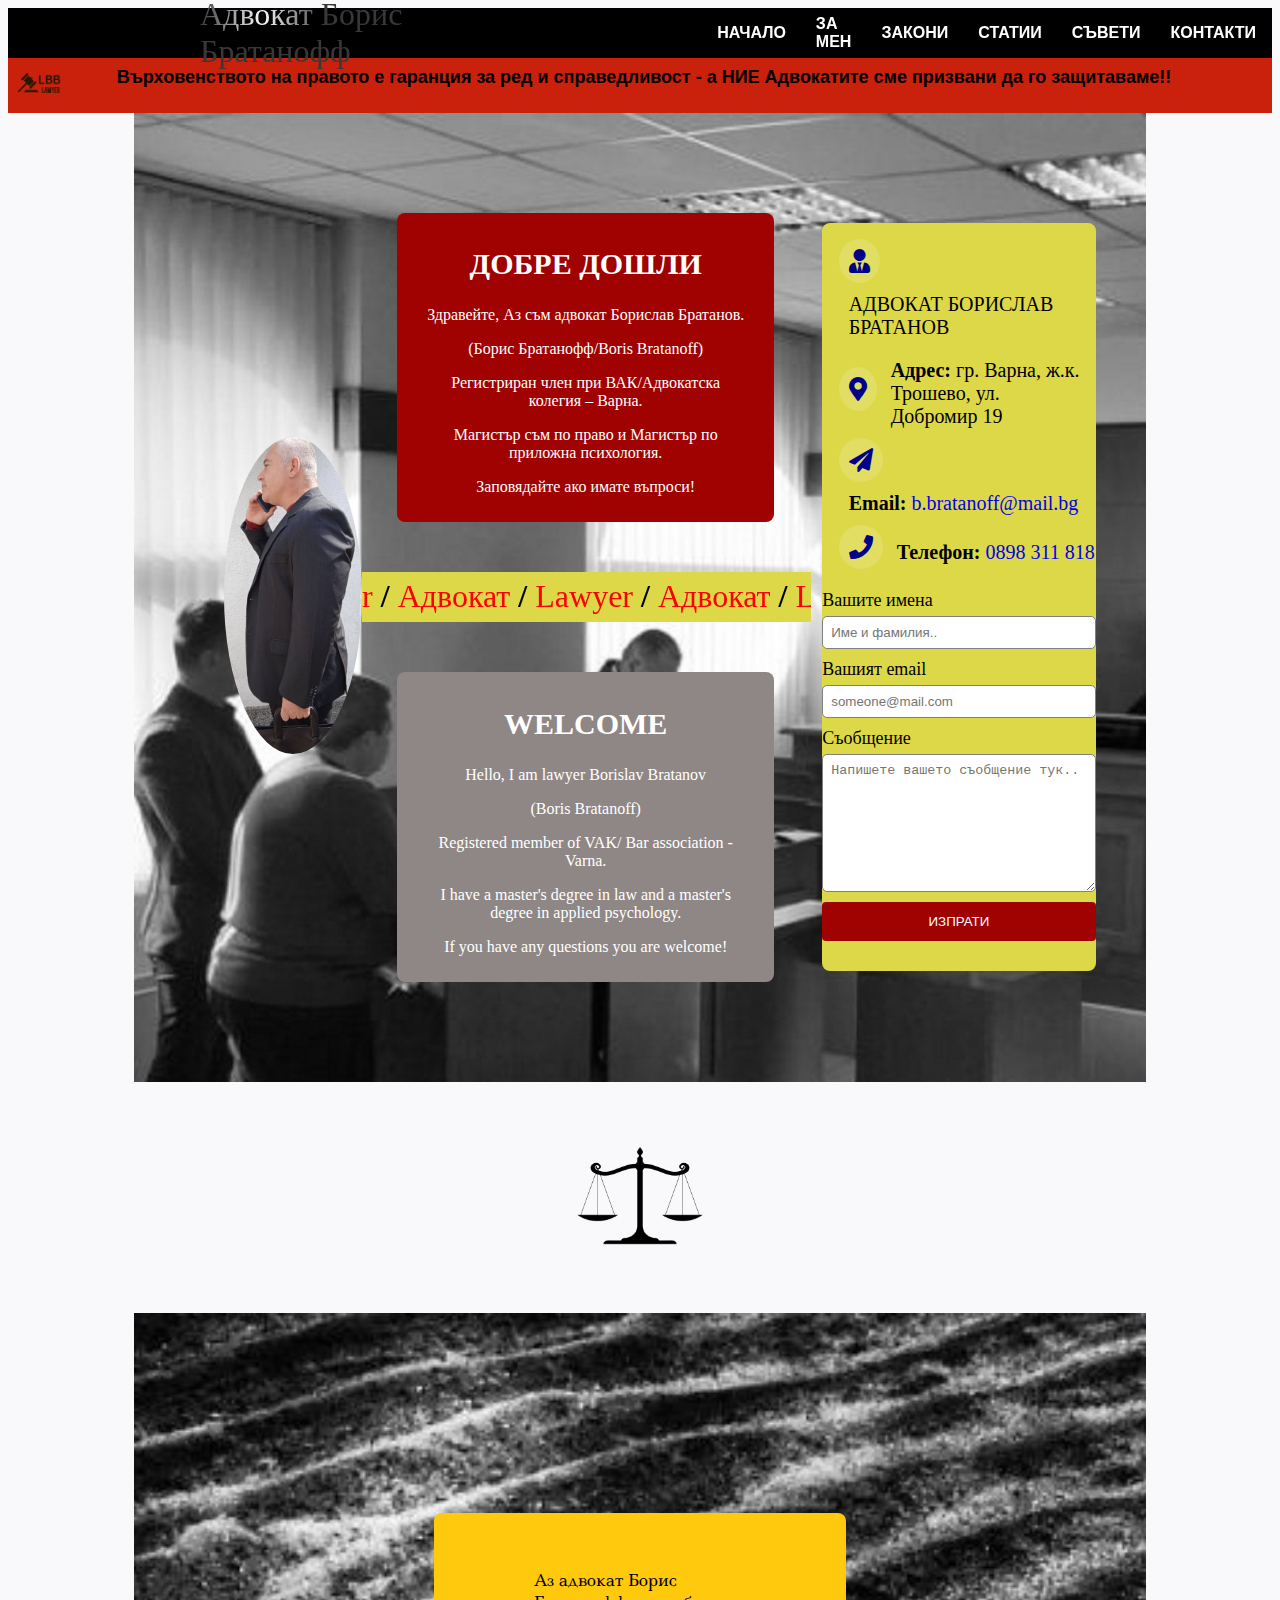
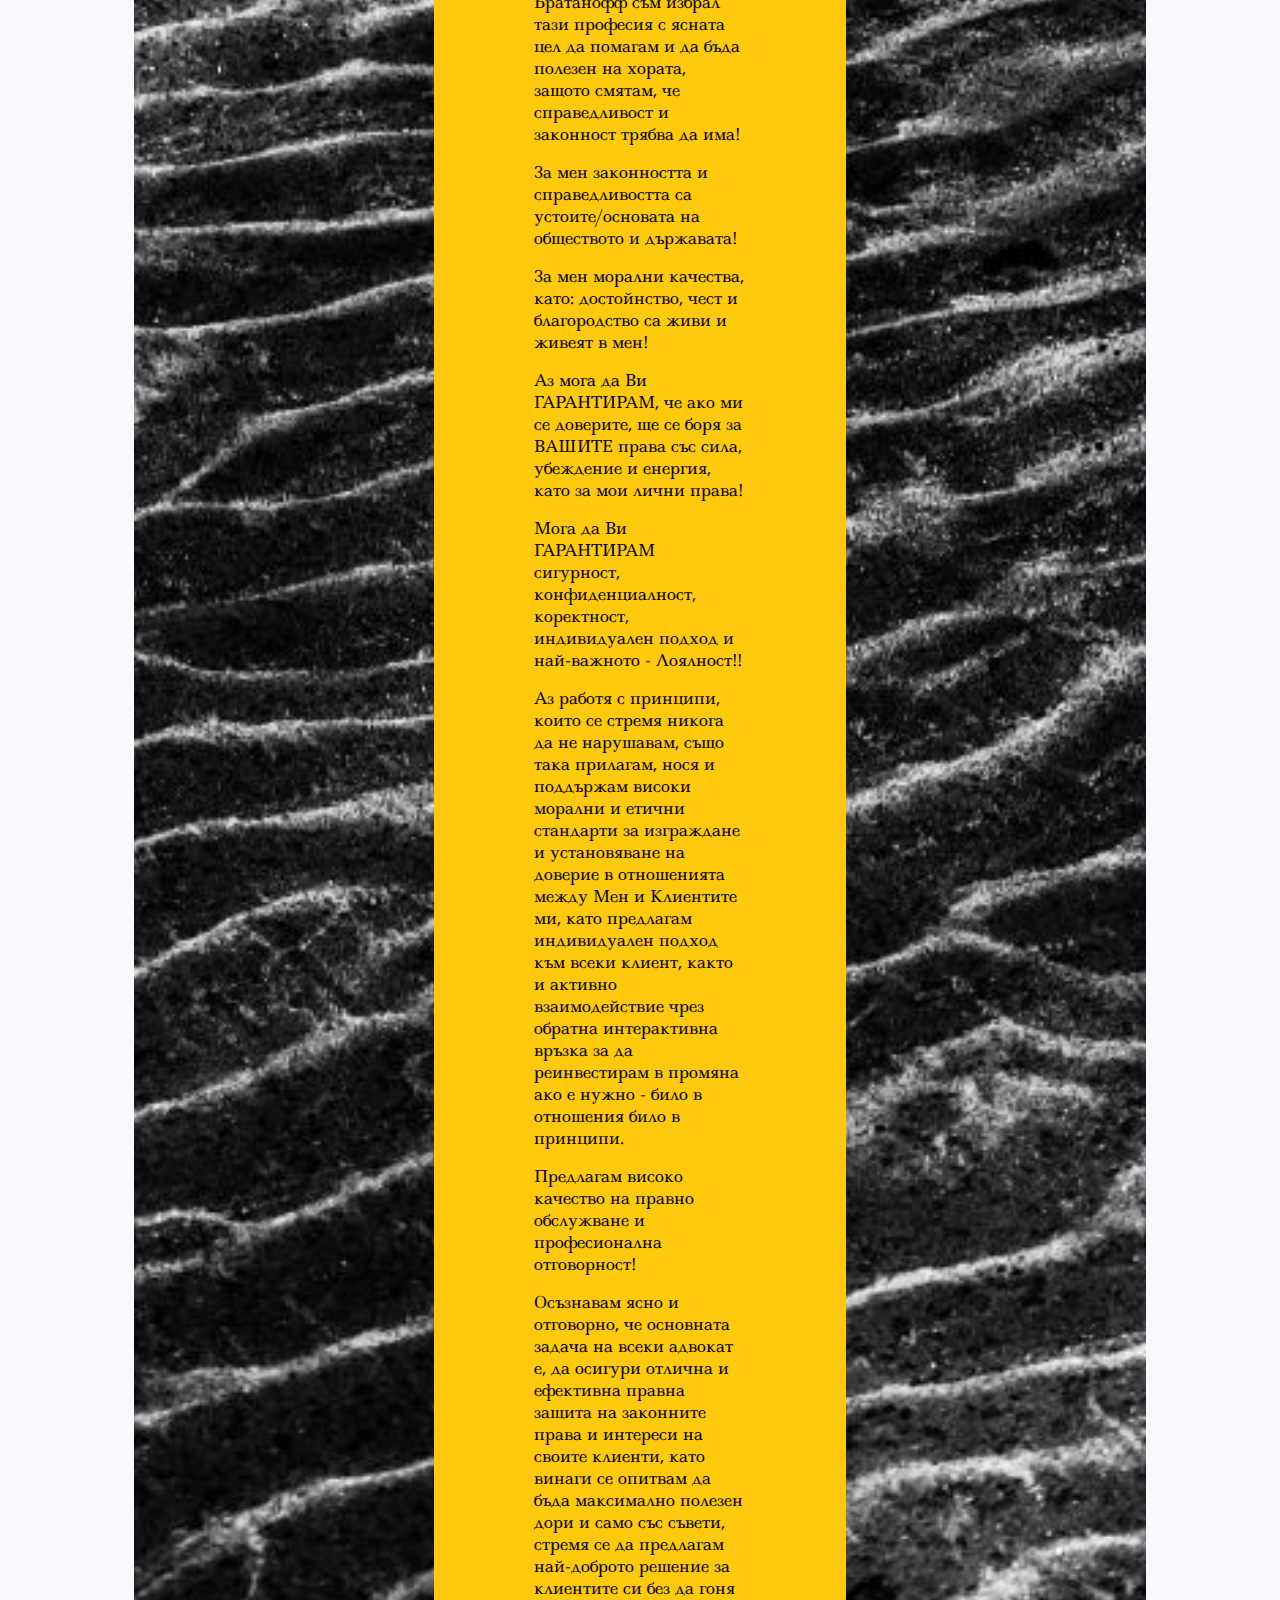
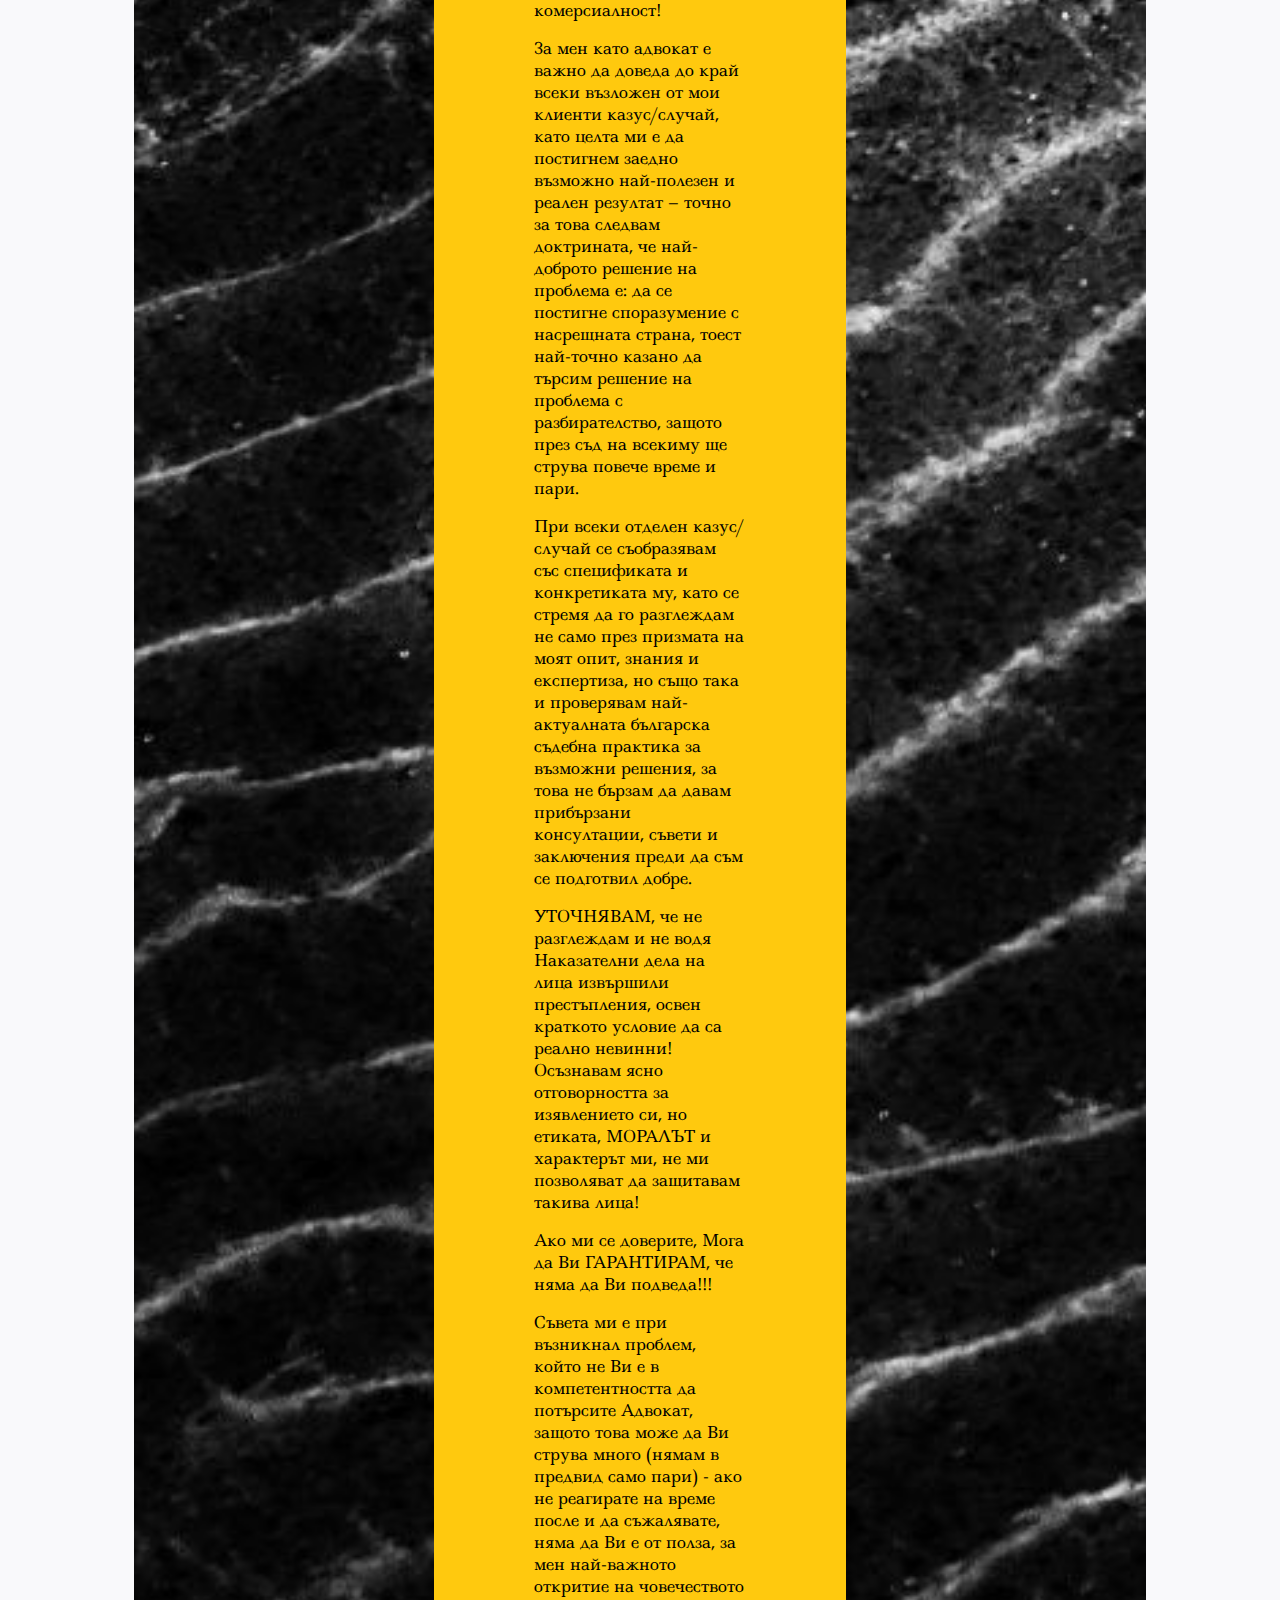
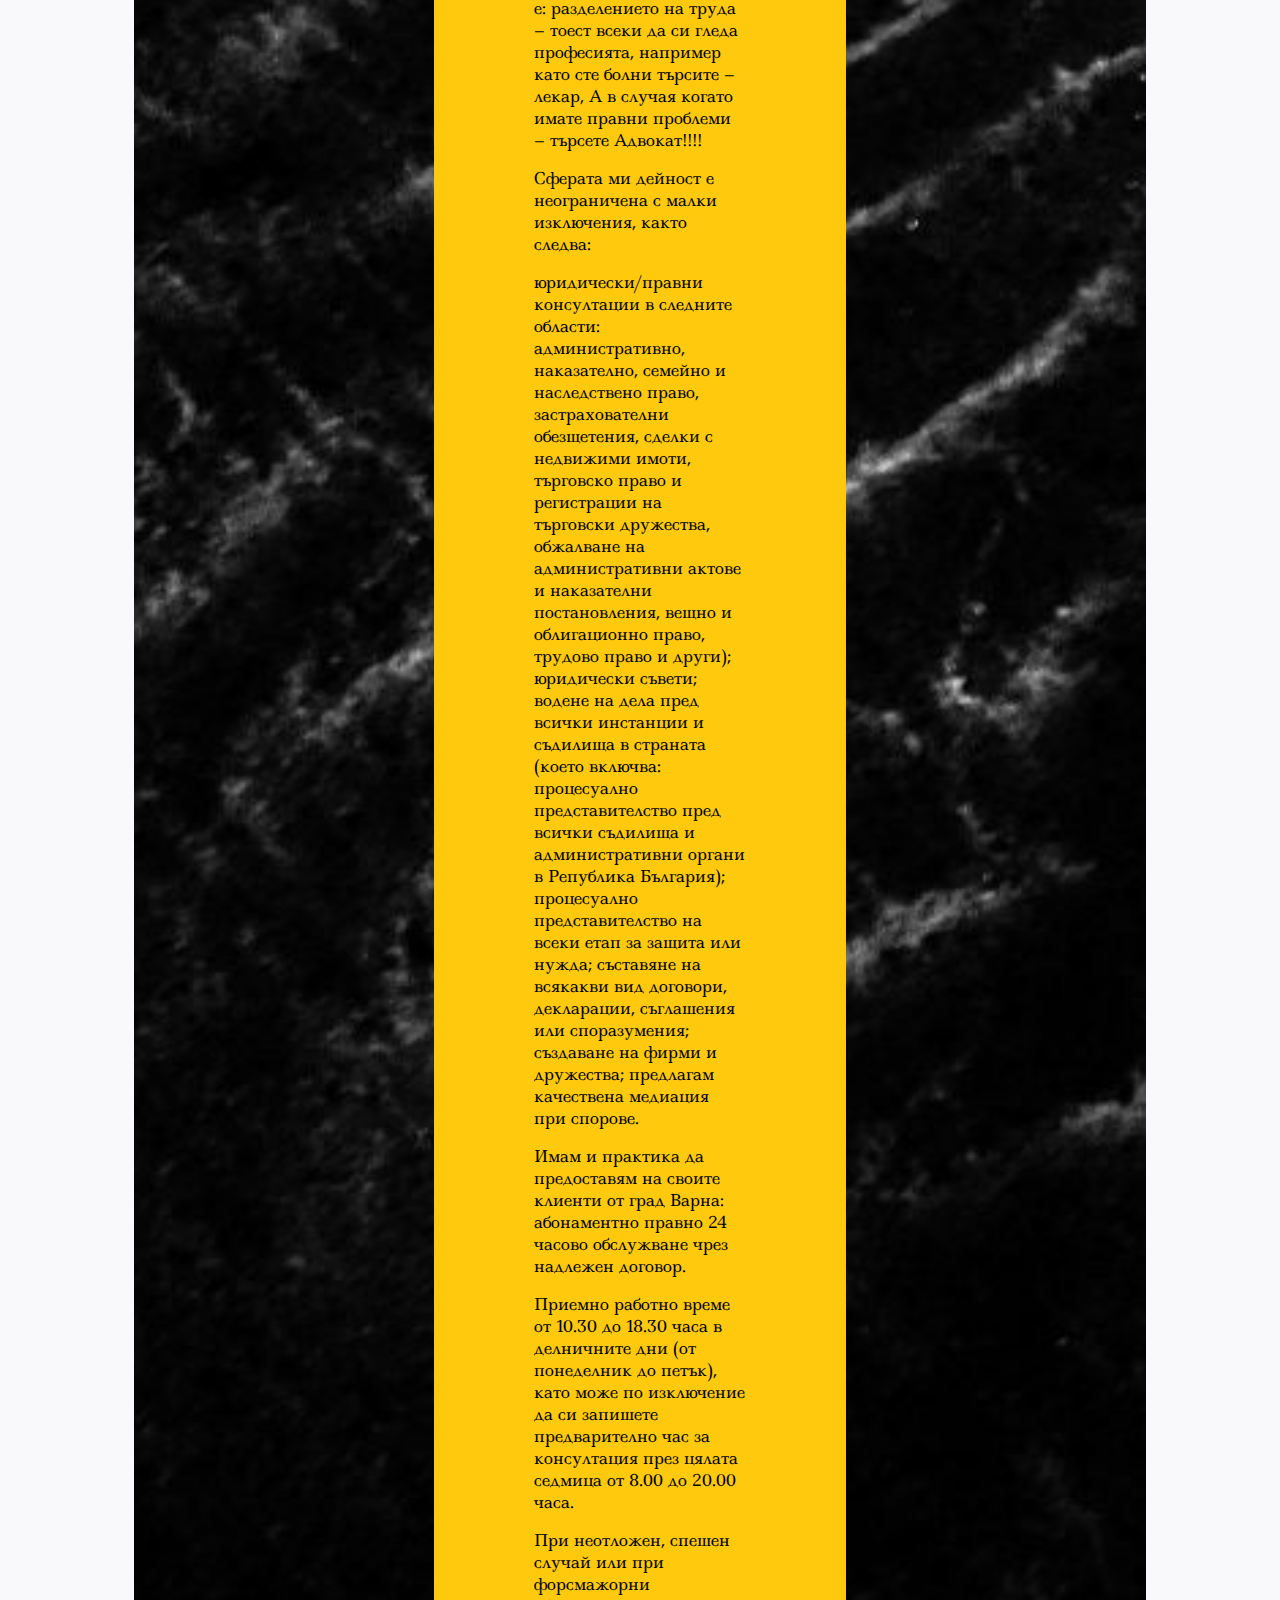
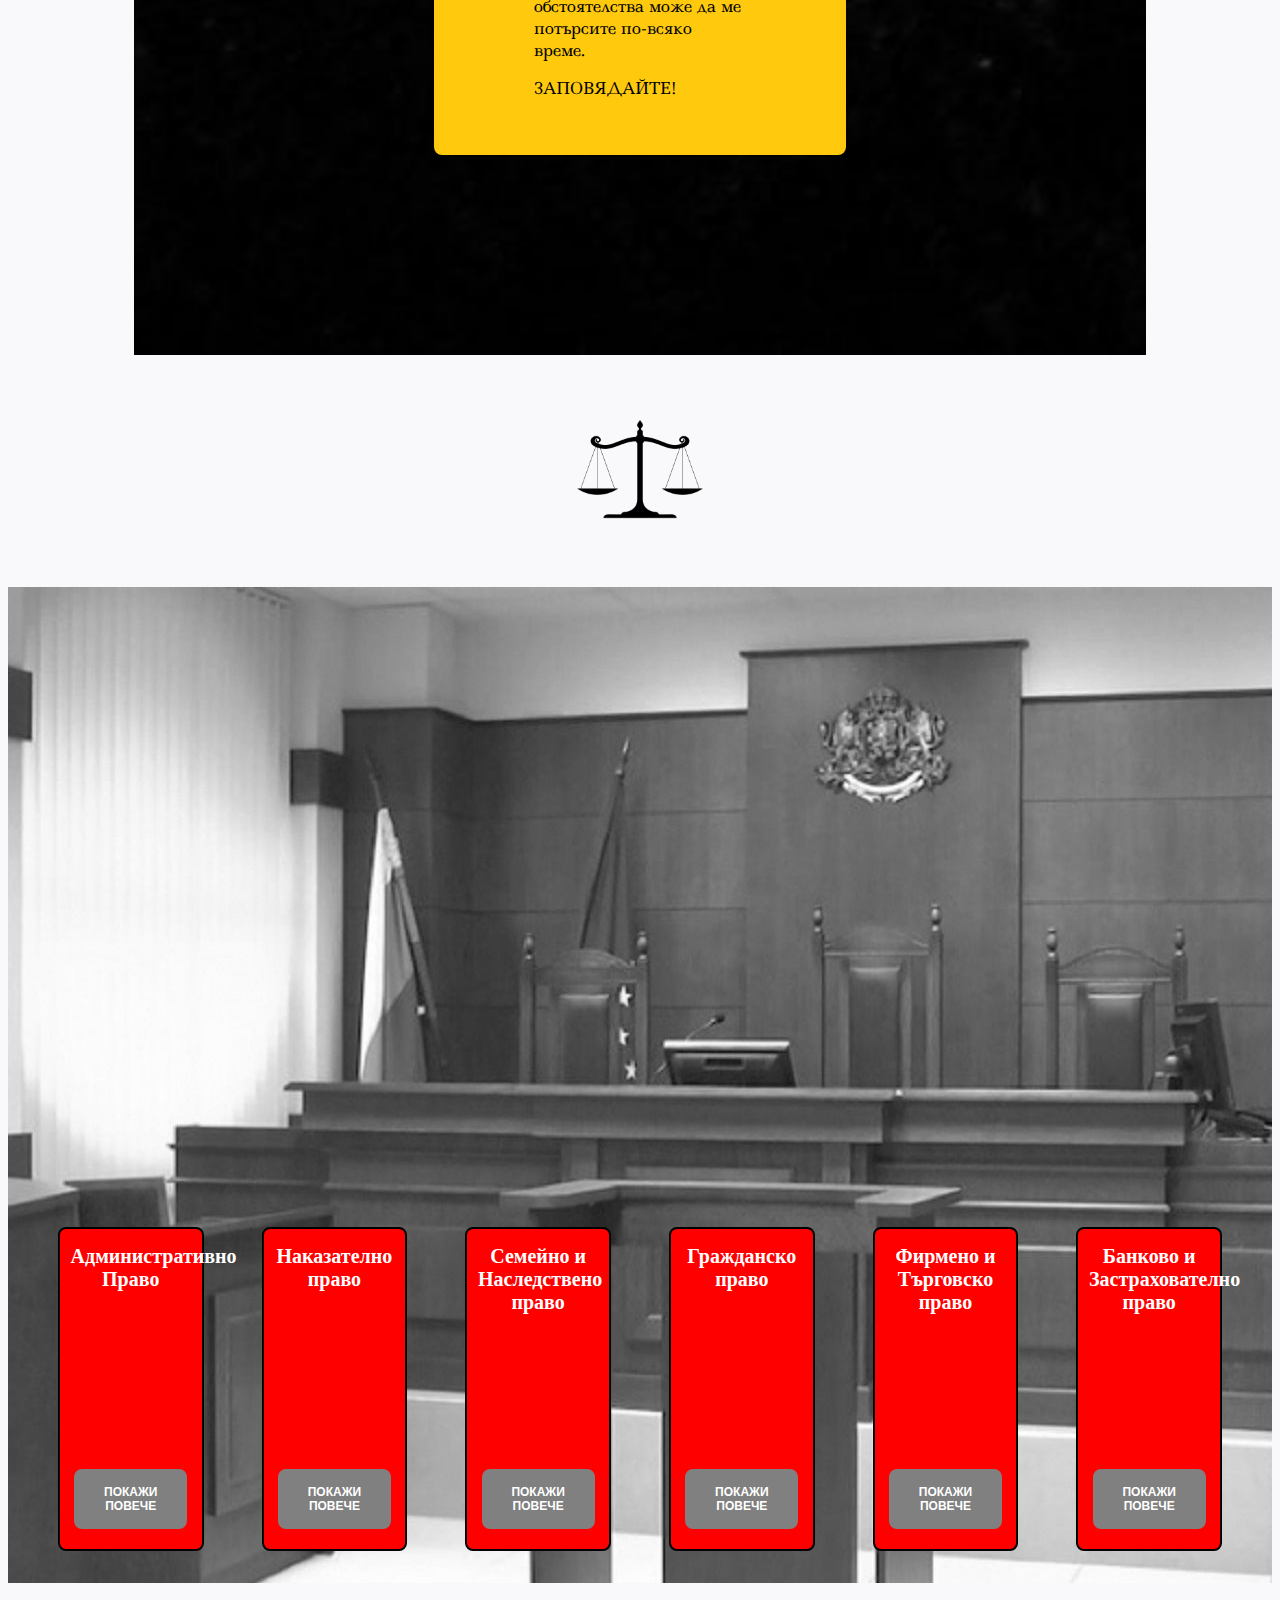
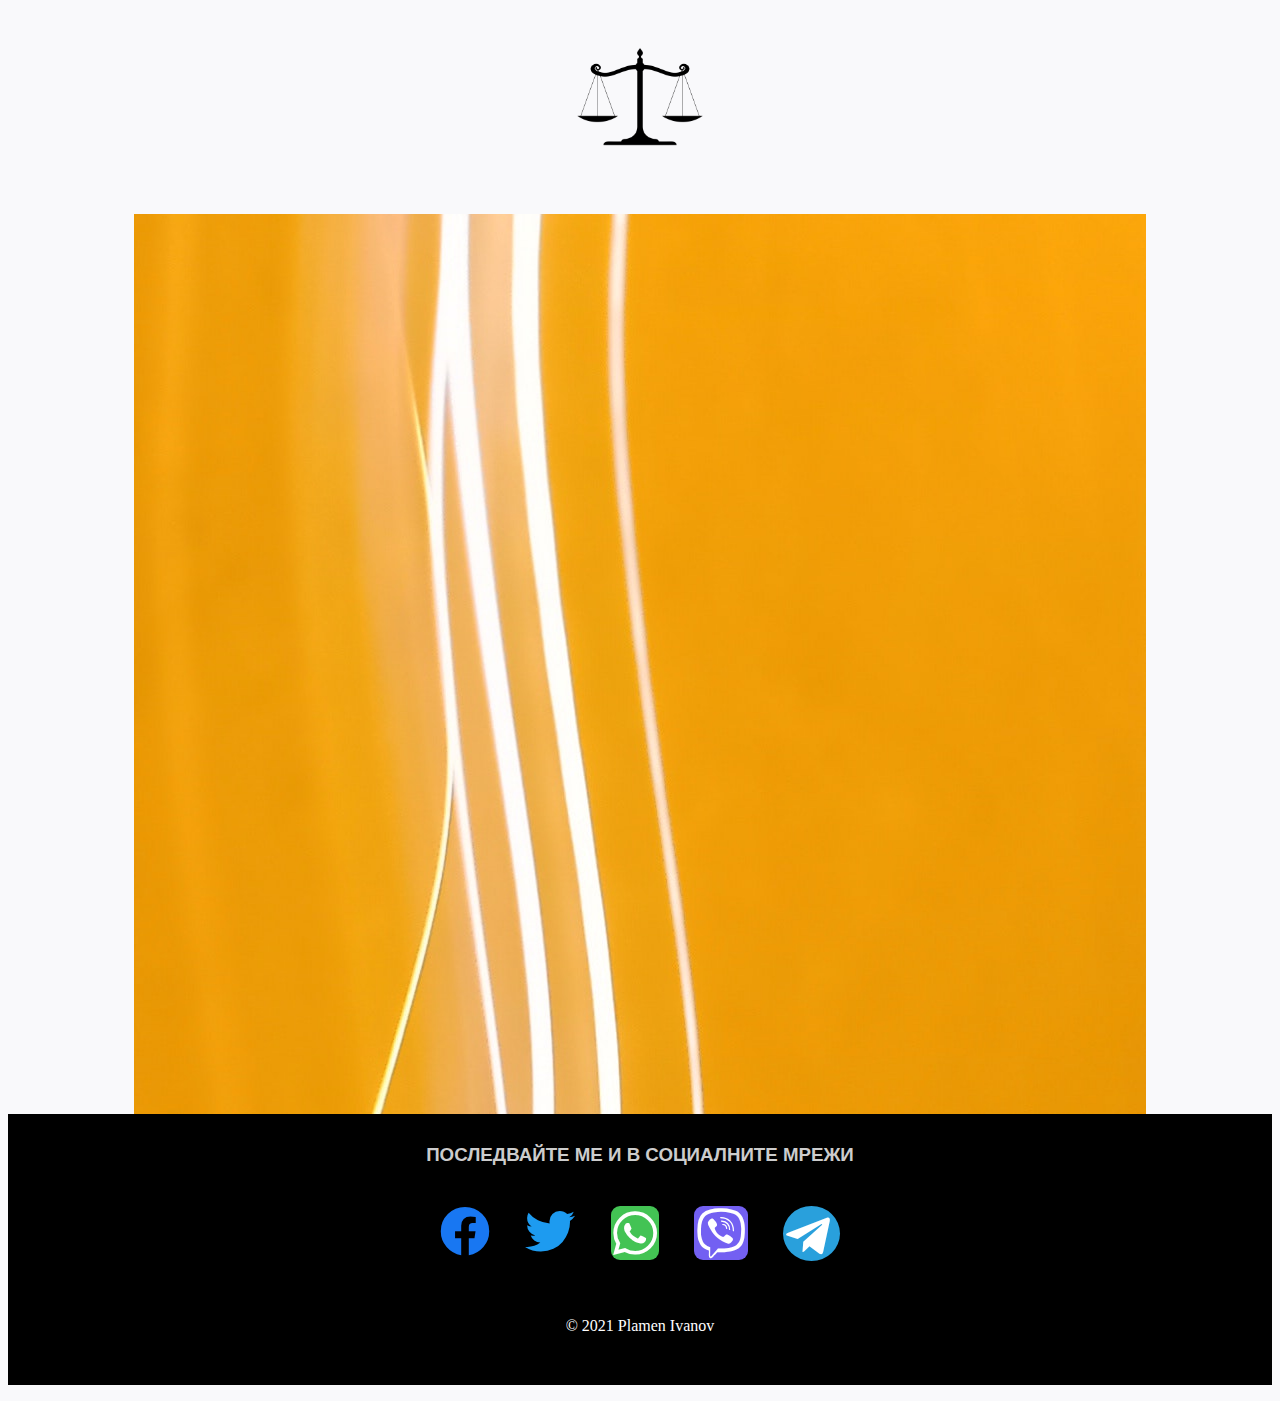
<file: index.html>
<!DOCTYPE html>
<html lang="en">
  <head>
    <meta charset="UTF-8" />
    <meta http-equiv="X-UA-Compatible" content="IE=edge" />
    <meta name="viewport" content="width=device-width, initial-scale=1.0" />
    <meta name="robots" content="index,follow"> 
    <meta name="keywords" content="адвокат варна, Братанофф, Борис Братанов, адвокат братанов, адвокат братанофф, lawyer, bratanoff, advokat bratanov, borislav bratanov, advokat varna, адвокат, варна, Адвокатска кантора Варна, правни проблеми, добър адвокат, Адвокат Варна, бащинство, родителски права, издръжка, процесуално представителство, безплатна консултация с адвокат,административно нарушение, топ адвокати варна, адвокатска кантора варна, наказателно постановление" />
    <meta name="google-site-verification" content="-0RGedxGh-h-ngwIAXkoP3kto4TbFWFEbgcCVMPjyJA" />
<script src="https://connect.facebook.net/bg_BG/sdk.js?hash=e60977e066c616bc798ac06e659b1afb" crossorigin="anonymous"></script><script id="facebook-jssdk" src="https://connect.facebook.net/bg_BG/sdk.js#xfbml=1&amp;version=v3.2"></script>

    <link rel="stylesheet" href="styles/responsive.css" />
    <link rel="stylesheet" href="styles/style.css" />
    <link rel="shortcut icon" type="image/jpg" href="images/favicon.png" />
    <link rel="stylesheet"
    href=https://use.fontawesome.com/releases/v5.7.1/css/all.css>
    <script
      src="https://code.jquery.com/jquery-3.6.0.min.js"
      integrity="sha256-/xUj+3OJU5yExlq6GSYGSHk7tPXikynS7ogEvDej/m4="
      crossorigin="anonymous"
    ></script>
    <script src="scripts/jquery.autoscroll.js"></script>
    <!-- disable mark text -->
    <!-- <script type="text/javascript" src="scripts/anticopy.js"></script> -->
    
    <title>Адвокат Борис Братанофф</title>

    <!-- Smartsupp Live Chat script -->
    <script type="text/javascript">
      var _smartsupp = _smartsupp || {};
      _smartsupp.key = "c13fdd3bca5a214f2a500b65d043330d9065aebe";
      window.smartsupp ||
        (function (d) {
          var s,
            c,
            o = (smartsupp = function () {
              o._.push(arguments);
            });
          o._ = [];
          s = d.getElementsByTagName("script")[0];
          c = d.createElement("script");
          c.type = "text/javascript";
          c.charset = "utf-8";
          c.async = true;
          c.src = "https://www.smartsuppchat.com/loader.js?";
          s.parentNode.insertBefore(c, s);
        })(document);
    </script>
  </head>

  <body oncopy="return false" onpaste="return false" oncut="return false">
    <nav class="menu">
      <div class='bratanoff-shimmer'>
      <h1 class="shimmer">Адвокат Борис Братанофф</h1>
    </div>

        <ul class="menu-ul">
          <li>
            <a class="go-to-top" href="#">начало</a>
          </li>
          <li>
            <a class="about" href="#">за мен</a>
          </li>
          <li>
            <a onclick="YNconfirm(); return false" href="https://lex.bg/laws/tree/laws">закони</a>
          </li>
          <li>
            <a class="go-to-laws" href="#">статии</a>
          </li>
          <li>
            <a class="tips" href="#">съвети</a>
          </li>

          <li>
            <a href="Contact.html">контакти</a>
          </li>
        </ul>
      </nav>

      <header class="header">
        <div class="logo">
          <img src="images/logos_transparent-ver2.png" alt="logo" />
        </div>

        <div class="slogan">
          <h1>Върховенството на правото е гаранция за ред и справедливост - а НИЕ Адвокатите сме призвани да го защитаваме!!</h1>
        </div>
      </header>

      <div class="shell">
      <section
        class="intro responsive"
        style="background-image: url(images/bg.jpg)"
      >

        <div class="avatar">
          <img src="images/bratanoff-photo.jpg" alt="avatar" />
        </div>

        <section class="short_bio">
          <article class="bio">
            <article class="title">
              <h2>Добре дошли</h2>
            </article>

            <p>
              Здравейте, Аз съм адвокат Борислав Братанов.
              <p>(Борис Братанофф/Boris
                Bratanoff)</p>
              Регистриран член при ВАК/Адвокатска колегия – Варна.
            </p>

            <p>Магистър съм по право и Магистър по приложна психология.</p>

            <p>Заповядайте ако имате въпроси!</p>
          </article>

          <div class="m-scroll">
            <div class="m-scroll__title">
              <div class="scroll-wrapper">
                <p>
                 Адвокат <strong class="black-dash">/</strong> Lawyer <strong class="black-dash">/</strong> Адвокат <strong class="black-dash">/</strong> Lawyer <strong class="black-dash">/</strong> Адвокат 
                 <strong class="black-dash">/</strong> Lawyer <strong class="black-dash">/</strong> Адвокат <strong class="black-dash">/</strong> Lawyer <strong class="black-dash">/</strong> Адвокат <strong class="black-dash">/</strong> Lawyer <strong class="black-dash">/</strong> Адвокат <strong class="black-dash">/</strong> Lawyer <strong class="black-dash">/</strong> Адвокат <strong class="black-dash">/</strong> Lawyer <strong class="black-dash">/</strong> Адвокат <strong class="black-dash">/</strong> Lawyer <strong class="black-dash">/</strong> Адвокат <strong class="black-dash">/</strong> Lawyer <strong class="black-dash">/</strong> &nbsp
                </p>
              
                <p>
                  Адвокат <strong class="black-dash">/</strong> Lawyer <strong class="black-dash">/</strong> Адвокат <strong class="black-dash">/</strong> Lawyer <strong class="black-dash">/</strong> Адвокат <strong class="black-dash">/</strong> Lawyer <strong class="black-dash">/</strong> Адвокат <strong class="black-dash">/</strong> Lawyer <strong class="black-dash">/</strong>
                   Адвокат <strong class="black-dash">/</strong> Lawyer <strong class="black-dash">/</strong> Адвокат <strong class="black-dash">/</strong> Lawyer <strong class="black-dash">/</strong> Адвокат <strong class="black-dash">/</strong> Lawyer <strong class="black-dash">/</strong> Адвокат <strong class="black-dash">/</strong> Lawyer <strong class="black-dash">/</strong> Адвокат <strong class="black-dash">/</strong> Lawyer <strong class="black-dash">/</strong> &nbsp
                 </p>
              </div>
            </div>
          </div>

          <article class="bio english">
            <article class="title">
              <h2>Welcome</h2>
            </article>

            <p>
              Hello, I am lawyer Borislav Bratanov 
              <p>(Boris Bratanoff)</p>
              Registered member of VAK/ Bar association - Varna.
            </p>

            <p>
              I have a master's degree in law and a master's degree in applied
              psychology.
            </p>

            <p>If you have any questions you are welcome!</p>
          </article>
        </section>

        <section class="contact">
          <ul>
            <li class="lawyer_name">
              <i class="fa fa-user-tie"></i>
              <p>адвокат борислав братанов</p>
            </li>

            <li>
              <i class="fa fa-map-marker-alt"></i>
              <p class="address">
                <strong>Адрес:</strong> гр. Варна, ж.к. Трошево, ул. Добромир 19
              </p>
            </li>

            <li>
              <i class="fa fa-paper-plane"></i>
              <p><strong>Email:</strong><a href="mailto:b.bratanoff@mail.bg"> b.bratanoff@mail.bg</a></p>
            </li>

            <li>
              <i class="fa fa-phone"></i>
              <p><strong>Телефон:</strong> <a href="tel:+359898311818">0898 311 818</a></p>
            </li>
          </ul>

            <form id="my-form" class="form" action="https://formspree.io/f/xyylnqag" method="POST">

            <label for="names">Вашите имена</label>
            <input
              type="text"
              id="names"
              name="names"
              placeholder="Име и фамилия.."
              required
            />

            <label for="email">Вашият email</label>
            <input
              type="email"
              id="email"
              name="email"
              placeholder="someone@mail.com"
              required
            />

            <!-- <label for="phone">Телефон за връзка</label>
            <input
              type="tel"
              id="phone"
              name="phone"
              placeholder="напр 0882 123456"
            /> -->

            <label for="subject">Съобщение</label>
            <textarea
            type="text"
              name="message"
              id="message"
              placeholder="Напишете вашето съобщение тук.."
              cols="20"
              rows="8"
              required
            ></textarea>

            <input type="submit" id="my-form-button" value="изпрати"></input>
            <p id="my-form-status"></p>
          </form>
        </section>
      </section>
    </div>
    

    <div class="separator">
<img src="images/scales.png" alt="">
    </div>

    <div class="shell">
      <section 
      id="presentation"
        class="presentation"
        style="
          background-image: url(images/bg-page3.jpg);
          background-position: center;
          background-size: cover;
        "
      >
        <article data-autoscroll class="bratanoff-presentation">

          <p>
            Аз адвокат Борис Братанофф съм избрал тази професия с ясната цел да
            помагам и да бъда полезен на хората, защото смятам, че справедливост
            и законност трябва да има!
          </p>

          <p>
            За мен законността и справедливостта са устоите/основата на
            обществото и държавата!
          </p>

          <p>
            За мен морални качества, като: достойнство, чест и благородство са
            живи и живеят в мен!
          </p>

          <p>
            Аз мога да Ви ГАРАНТИРАМ, че ако ми се доверите, ще се боря за
            ВАШИТЕ права със сила, убеждение и енергия, като за мои лични права!
          </p>

          <p>
            Мога да Ви ГАРАНТИРАМ сигурност, конфиденциалност, коректност,
            индивидуален подход и най-важното - Лоялност!!
          </p>

          <p>
            Аз работя с принципи, които се стремя никога да не нарушавам, също
            така прилагам, нося и поддържам високи морални и етични стандарти за
            изграждане и установяване на доверие в отношенията между Мен и
            Клиентите ми, като предлагам индивидуален подход към всеки клиент,
            както и активно взаимодействие чрез обратна интерактивна връзка за
            да реинвестирам в промяна ако е нужно - било в отношения било в
            принципи.
          </p>

          <p>
            Предлагам високо качество на правно обслужване и професионална
            отговорност!
          </p>

          <p>
            Осъзнавам ясно и отговорно, че основната задача на всеки адвокат е,
            да осигури отлична и ефективна правна защита на законните права и
            интереси на своите клиенти, като винаги се опитвам да бъда
            максимално полезен дори и само със съвети, стремя се да предлагам
            най-доброто решение за клиентите си без да гоня комерсиалност!
          </p>

          <p>
            За мен като адвокат е важно да доведа до край всеки възложен от мои
            клиенти казус/случай, като целта ми е да постигнем заедно възможно
            най-полезен и реален резултат – точно за това следвам доктрината, че
            най-доброто решение на проблема е: да се постигне споразумение с
            насрещната страна, тоест най-точно казано да търсим решение на
            проблема с разбирателство, защото през съд на всекиму ще струва
            повече време и пари.
          </p>

          <p>
            При всеки отделен казус/случай се съобразявам със спецификата и
            конкретиката му, като се стремя да го разглеждам не само през
            призмата на моят опит, знания и експертиза, но също така и
            проверявам най-актуалната българска съдебна практика за възможни
            решения, за това не бързам да давам прибързани консултации, съвети и
            заключения преди да съм се подготвил добре.
          </p>

          <p>
            УТОЧНЯВАМ, че не разглеждам и не водя Наказателни дела на лица
            извършили престъпления, освен краткото условие да са реално невинни!
            Осъзнавам ясно отговорността за изявлението си, но етиката, МОРАЛЪТ
            и характерът ми, не ми позволяват да защитавам такива лица!
          </p>

          <p>
            Ако ми се доверите, Мога да Ви ГАРАНТИРАМ, че няма да Ви подведа!!!
          </p>

          <p>
            Съвета ми е при възникнал проблем, който не Ви е в компетентността
            да потърсите Адвокат, защото това може да Ви струва много (нямам в
            предвид само пари) - ако не реагирате на време после и да
            съжалявате, няма да Ви е от полза, за мен най-важното откритие на
            човечеството е: разделението на труда – тоест всеки да си гледа
            професията, например като сте болни търсите – лекар, А в случая
            когато имате правни проблеми – търсете Адвокат!!!!
          </p>

          <p>
            Сферата ми дейност е неограничена с малки изключения, както следва:
          </p>

          <p>
            юридически/правни консултации в следните области: административно,
            наказателно, семейно и наследствено право, застрахователни
            обезщетения, сделки с недвижими имоти, търговско право и регистрации
            на търговски дружества, обжалване на административни актове и
            наказателни постановления, вещно и облигационно право, трудово право
            и други); юридически съвети; водене на дела пред всички инстанции и
            съдилища в страната (което включва: процесуално представителство
            пред всички съдилища и административни органи в Република България);
            процесуално представителство на всеки етап за защита или нужда;
            съставяне на всякакви вид договори, декларации, съглашения или
            споразумения; създаване на фирми и дружества; предлагам качествена
            медиация при спорове.
          </p>

          <p>
            Имам и практика да предоставям на своите клиенти от град Варна:
            абонаментно правно 24 часово обслужване чрез надлежен договор.
          </p>

          <p>
            Приемно работно време от 10.30 до 18.30 часа в делничните дни (от
            понеделник до петък), като може по изключение да си запишете
            предварително час за консултация през цялата седмица от 8.00 до
            20.00 часа.
          </p>

          <p>
            При неотложен, спешен случай или при форсмажорни обстоятелства може
            да ме потърсите по-всяко време.
          </p>

          <p>ЗАПОВЯДАЙТЕ!</p>
        </article>
      </section>
    </div>

    <div class="separator">
      <img src="images/scales.png" alt="">
          </div>

      <section
      id="articles"
        class="types-laws"
        style="background-image: url(images/syd2.jpg)"
      >
        <div class="laws-wrapper">
          <article class="law">
            <h2>Административно Право</h2>

            <div class="popup">
              <div data-autoscroll class="wrap administrative">
                <div class="content">
                  <h2 class="type">Административно право</h2>
                  <p>
                    Административно право e отрасъл от правото, регулиращ обществените отношения в сферата на дейностите по държавното управление на органите и длъжностните лица, както и в тяхното изпълнение на публичните функции в държавата и на териториалните структури. 
                    А предмета на административното право са отношенията в сферата на държавното изпълнение и по-точно в сферата на изпълнителната власт: отношение на власт и подчинение и т.н. 
                  </p>

                  <p>Административното право и административният процес дефинират отношенията,
                     които се развиват между правните субекти и държавата като субект с властнически правомощия.
                     Изпълнителните органи издават множество и разнообразни административни актове, 
                     във връзка с изпълнението на своите функции.</p>

                     <p>Начина на регулирането на правоотношенията между гражданскоправните субекти и органите на власт се осъществява, посредством издаването на индивидуални и общи административни актове.
                        А самият процес по издаването, оспорването или изпълнението на тези актове се нарича административен процес.
                      </p>

                      <p>
                        Административният процес преминава през различни фази, за да се достигне до издаване на административен акт.
                         За да бъде този акт законосъобразен, той трябва да бъде издаден при спазване на материалния и процесуален закон, както и да бъде съобразен с целта на закона.
                      </p>

                      <p>Както и трябва да бъде спазена компетентността на административния орган, който издава акта, тоест само овластен с закон орган, има право да издава административни актове.
                         Най-често органите на изпълнителна власт, които издават административни актове са Национална агенция по приходите (НАП), органите на Министерство на вътрешните работи (МВР), Кметовете на общините и областните управители, Комисия за защита на потребителите (КЗП) и др.</p>

                        <p>
                          Основният нормативен акт/закон, който регулира тази част/сфера на правото в държавата е Административнопроцесуалният кодекс (АПК).
                        </p>

                        <p>Какво представлява административното право като норми и правила. Някои дейности в държавата се извършват при определен контролно-разрешителен режим или ако Ви е нужен вид лиценз или разрешително.
                           Тоест за да бъдат извършвани тези дейности от физическо или юридическо лице, следва да им бъде дадено разрешение или лиценз за съответната дейност от орган на изпълнителната власт, тези разрешения се издават под законова форма във вид  административен акт, по реда на Административнопроцесуалния кодекс, като причината за издаването и редът, е по заявление на заинтересованите лица, ето конкретни примери за сферата на регулацията която административното право изпълнява:
                          
                          <ul>
                            <li>Разрешение за строеж;</li>
                            <li>Разрешение за организиране на хазартни игри;</li>
                            <li>Лиценз за кредитни институции;</li>
                            <li>Лиценз за охранителна дейност;</li>
                            <li>Лиценз за товарни и автомобилни превози и други</li>
                          </ul>
                        </p>

                        <p>
                          Друга част от сферата на регулиране на административното право е да накаже нарушителите, извършили деликт, срещу определените от държавата норми, които определят правила за поведение.
                           За този вид контрол, има конкретни компетентни държавни органи, които в своята дейност имат правомощията да ангажират административно-наказателната отговорност върху правните субекти които нарушават законите. Когато е извършено нарушение на даден закон, компетентните органи налагат на нарушителя - съответната санкция. Констатирането на дадено нарушение се определя чрез АУАН (акт за установяване на административно нарушение), а самото налагане на административно наказание се реализира с издаването на наказателно постановление. Основен нормативен акт при ангажирането на административно-наказателната отговорност на правните субекти е Закона за административните нарушения и наказания (ЗАНН). 
                          В него е описан целия процес по наказване на нарушителите.
                        </p>

                        <p>
                          Наказателните постановления най-често се издават въз основа на съставен Акт за установяване на административното нарушение (АУАН).
                           За да бъде постановлението законосъобразно е необходимо и АУАН да отговаря на всички законови изисквания и при издаването му да не са допуснати процесуални нарушения на закона.
                        </p>

                        <p>
                          Принципно с какво може да Ви бъде полезен един адвокат при възникнала нужда ако имате правоотношения с държавата в аспекта на административното право.

                          <ol>
                            <li>
                              Когато имате нужда за издаване на съответното разрешение или лиценз от компетентният административен орган, винаги е свързано с факта, че за това има специфични изисквания и специални познания, за вадене на задължителни документи или има изисквания, които са непонятни за повечето хора:

                              <p>Ние адвокатите можем да Ви бъдем полезни при набиране на необходимата документация, както и да Ви консултираме и съветваме относно изискванията на всяка една дейност, към чието разрешение или лиценз се стремите.</p>
                            </li>

                            <li>Ние адвокатите, можем да ви бъдем полезни и при обжалването на наказателни постановления, тоест когато ви е съставен акт (АУАН) за извършено от вас нарушение или ако вече имате издадено наказателно постановление.
                               Пояснявам: в своята дейност, държавните органи имат правомощията да ангажират административно-наказателната отговорност върху правните субекти, когато са нарушили закона, от което следва наказание, чрез съответстващата санкция.
                                Налагането на административно наказание се извършва с издаването на наказателно постановление. Основен нормативен акт при ангажирането на административно-наказателната отговорност на правните субекти е Закона за административните нарушения и наказания (ЗАНН).
                               В него е описан целия процес по наказване на нарушителите. 
                            
                              <p>В такива случаи, обжалването на наказателни постановления от Адвокати е високо ефективно, тъй като административният процес, следва множество законови изисквания и правила, а само Адвокатите са достатъчно подготвени и професионално ангажирани да защитават правата Ви.</p>
                            </li>

                            <li>
                              Или при случаи на обжалване на административни актове, издадените от изпълнителните органи на управление - на обжалване подлежат, както индивидуалните, така и общите административни актове.
                               Отказът да се издаде административен акт, също подлежи на обжалване.
                            </li>
                          </ol>
                        </p>
                        <p>Съществува административно и съдебно оспорване на административен акт. Обжалването по административен ред не е задължително при целия фактически състав на производството. </p>

                        <p>
                          Административното обжалване е ниско ефективно, и въпреки многобройните указания към ръководителите на административните органи, да се съобразяват с подадените жалби, а при нужда сами да отменят съставените наказателни постановления.
                        </p>

                        <p>
                          Обжалването по съдебен ред е нормирано в Административнопроцесуалния кодекс този вид производство е двуинстанционно. То се инициира по жалба на заинтересованото лице, подадена до Административния съд по постоянен адрес на посочения в акта адресът:
                        </p>

                        <p>
                          Точно в такива случаи при нужда от защита, при тази сложната процедура по обжалването на административен акт, трябва да се доверите на добър адвокат по административно право, който надлежно и качествено процесуално да ви представлява пред съд за да защити вашите интереси Ви в пълен обем, защото в закона има заложени преклузивни срокове, след които Вашите права се погасяват – тоест, вече не ще можете да ги упражните!!
                        </p>

                        <p>Аз като Адвокат предлагам и предоставям правна помощ и съдействие по следните въпроси:</p>

                        <ul class="rhombus-list-style">
                          <li>Консултация и съдействие при издаване на различни видове административни актове;</li>

                          <li>Обжалване на административни актове на държавната, общинската и данъчната администрация;</li>

                          <li>Обжалване на наказателни постановления, издадени от различни органи, например: инспекция по труда, КАТ, общини, агенции, комисии, ведомства, Комисия за защита на конкуренцията, Комисия за защита на потребителите, Държавна агенция по хазарта, ДАИ и други;</li>

                          <li>Търсене на отговорност от държавата за вреди от незаконосъобразни действия на администрацията;</li>

                          <li>Оспорване на административни актове по съдебен и административен ред;</li>

                          <li>Оспорване на административни актове по съдебен и административен ред;</li>

                          <li>Отмяна на влезли в сила административни актове и производство по възобновяване на административнонаказателни дела;</li>

                          <li>Изпълнение на административни актове и влезли в сила съдебни решения;</li>

                          <li>Обжалване на наказателни постановления и други.</li>
                        </ul>

                        <div class="conclusion">
                        <p>Доверете се на Адвоката си, и организирайте своевременно и отговорно защитата си, не вземайте на своя глава или на инат грешни решения, защото правата Ви, са важни за Вас, точно колкото и здравето Ви!! Не се подавайте на самочувствие или самонадеяност, не е срамно или унизително да потърсите АДВОКАТ, за да защитите правата и бъдещето си, Точно обратното, Това ще е проява на здрав разум и правилно решение - печелят Разумните!!</p>
                      </div>
                </div>
              </div>
            </div>
            <a class="view-btn" id="administrative">покажи повече</a>
          </article>

          <article class="law">
            <h2>Наказателно право</h2>
         
            <div class="popup">
              <div data-autoscroll class="wrap criminal">
                <div class="content">
                  <h2>Наказателно право</h2>
                  <p>Наказателното право като обективно право представлява система от правни норми, регулиращи обществените отношения, породени от извършването на престъпления. Наказателните норми се установяват от държавата и ролята им е да защитават правата и интересите на цялото общество.</p>

                    <p>
                      Българското наказателно право е кодифицирано в Наказателния кодекс, то има за задача и цел да защитава от престъпни посегателства личността и правата на гражданите и цялостният установен в страната правов ред, като за осъществяване на тази задача Наказателният кодекс определя, кои общественоопасни деяния са престъпления и какви наказания се налагат за тях.
                    </p>

                    <p>От което следва, че неспазването на нормите от Наказателният кодекс, води до търсене на наказателна отговорност срещу извършителя на престъплението. Наказателното право използва най-тежката форма на държавната принуда, а именно наказанието, което представлява принудително засягане на основни лични и имуществени права на извършителя.</p>

                    <p>Наказателният кодекс също така установява случаите, когато вместо наказание могат да бъдат наложени конкретни мерки за обществено въздействие и възпитание.</p>

                    <p>В наказателното право наказателна отговорност за извършено престъпление може да носи само физическо лице отговарящо на определени законови изисквания, <i>тоест тя е лична</i>. Всякакви други живи или мъртви същества не могат да бъдат субект на престъпление, също така по нашето наказателно право не се признава колективната наказателна отговорност.</p>

                    <p>Законът също така изисква физическото лице да е достигнало определена възраст, тоест да е навършило най-малко 14 години. Малолетните до 14 години са наказателно неотговорни, тоест не подлежат на наказание, закона ги приравнява заради възрастта им, че те не са извършили престъпление (приема се, че не осъзнават ясно действията си), но това не означава, че държавата е абдикирала и няма заложени мерки за превъзпитание и въздействие срещу малолетни нарушители. Пълнолетните отговарят на общо основание и носят цялата тежест на закона, тоест тези лица са наказателно-отговорни, но има и лица които въпреки, че отговарят на определената в закона възраст, те са наказателно-неотговорни, това са: невменяеми лица, което поради умствена недоразвитост или продължително или кратковременно разстройство на съзнанието, не могат да разбират свойството и значението на извършеното от тях или да ръководят постъпките си, срещу тях могат да бъдат приложени само принудителни медицински мерки.</p>

                    <p>Наказателното право има и друга функция, да насърчава гражданите да поемат отговорност да защитават сами държавните, обществените, своите или на другиго личните интереси. Наказателното право позволява така наречената – САМОЗАЩИТА, която се позволява законно да се използват действия: под формата на неизбежна отбрана, на задържане на престъпник, на деяние при крайна необходимост. В някои случаи наказателното право стимулира и самият престъпник да предприеме дейност за предотвратяване, ограничаване или възстановяване на вредите от своята престъпна проява. За това Наказателното право е призвано да служи не само за наказване на престъпника, но и като защита на интересите на пострадалия и обществото от самото престъпление.</p>
                    
                    <p>Наказателното право представлява част от действащото право, която урежда специфични обществени отношения, свързани с една цяла система от забрани, то се разделя на две части: обща и особена.</p>

                    <p>Общата част на НП (Наказателно право), се опира главно на основните групи правни проблеми, които са уредени в общата част на НК (Наказателен кодекс), всъщност общата част определя понятието за престъпления, посочва вида им и разновидността им в цялост, докато Особената част ги конкретизира, разпределя и определя наказуемостта за всяко отделно престъпление.</p>

                    <p>Но за да може държавата да приложи НП и определените наказания за всяко извършено престъпление определено по закон в НК, се възбужда определен процес който идва за да докаже, че има извършено конкретно престъпление, от кого е извършено престъплението, подлежи ли субекта на престъплението на наказание и какво наказание да се наложи.</p>

                    <p>Този процес е разделен на два етапа: досъдебен и съдебен.</p>

                    <p>Ако сте стигнали до положение да имате правоотношения с държавата в сферата на наказателно право, точно при протичането и на двата етапа на наказателният процес, ще Ви нужен Адвокат, защото точно при такива обстоятелства, трябва най-внимателно да се грижите за правата си, защото държавата е уредила редица наказания, не само за самите престъпления, но и последващи санкции, тоест ако се случи да Ви осъдят, държавата вече Ви квалифицира и като престъпник, качество което ще Ви пречи за в бъдеще за всякакви отношения (това е така наречената превенция - законно предупреждение да не се извършват престъпления).</p>

                    <p>Като Съветвам, че е много Важно да хванете момента, тоест още от самото начало да потърсите правна помощ чрез Адвокат, защото може и да не знаете, че сте извършили престъпление или да Ви се струва, че не е кой знае какво престъпление или нарушение или всякакви други самозаблуди и самонадеяност, които определено биха Ви стрували скъпо-прескъпо (и нямам в предвид само в парични средства), но трябва да знаете, закона е категоричен:</p>

                    <p>Незнанието, Не е Оправдание За Извършено Престъпление!!</p>

                    <p>Престъпленията имат главно деление на два вида: престъпления от общ характер и престъпления от частен характер, които са кодифицирани в Наказателният кодекс (НК).</p>

                    <p>Престъпленията от общ характер се считат за най-тежкото възможно посегателство срещу установения ред в държавата ред. Определя се като общественоопасно, виновно извършено деяние, което е обявено изрично от закона за наказуемо. То може да бъде действие или бездействие, да е извършено умишлено или поради непредпазливост. </p>

                    <p>Тези престъпленията се повдигат, поддържат и преследват от прокуратурата и разследващите органи, а наказанията се определят от съда, въз основа предписанията на закона и доказаното извършено престъпно посегателство. Наказанията предвидени за този вид престъпления (НОХ) са например: доживотен затвор без замяна; доживотен затвор; лишаване от свобода с различна продължителност; поправителен труд; конфискация на имущество; глоба; лишаване от права; обществено порицание. Също така при маловажни случаи и при многобройни смекчаващи обстоятелства, може да бъде наложено и по-малко наказание от определеното в закона или наказателната отговорност да бъде заменена с административно-наказателна - последното освобождава дееца от наказателна отговорност.</p>

                    <p>Престъпленията от частен характер се преследват по тъжба на пострадалия по съдебен ред. Тоест процеса се развива, без да бъде подавана жалба в полицията или прокуратурата.</p>

                    <p>Престъпленията които се определят като от частен характер са: обида, клевета, лека телесна повреда и други. Важно е да знаете, че тъжбата се подава в 6 (шест), месечен срок от извършеното престъпление. В случай, че вместо да сте подали тъжба в надлежният съд, сте подали жалба в полицията, този срок започва да тече от момента в който сте получили прокурорското постановление с което се постановява отказ, да бъде образувано досъдебно производство.</p>

                    <p>В наказателното право съществува и законова възможност за Реабилитация, тя заличава факта на осъждането и осъденото лице, след успешна реабилитация се счита за неосъждано от държавата. Това е възможно след изтичането на определен срок, чиято продължителност се определя от закона, както и ред други кумулативни условия, които са задължителни за да се води дело за реабилитация.</p>

                    <p>В областта на наказателното право предлагам следните правни услуги:</p>

                    <ul class="rhombus-list-style">
                      <li>Правни консултации и процесуално представителство в областта на наказателното право на всички етапи на наказателното производство;</li>
                      <li>Съдействие и правна защита при задържане от органите на досъдебното производство;</li>
                      <li>Защита при повдигнато обвинение за извършено престъпление;</li>
                      <li>Защита на правата и законните интереси при налагане на мярка за неотклонение и защита при извършване на процесуални действия по разследване;</li>
                      <li>Правна помощ и процесуално представителство по наказателни дела;</li>
                      <li>Предявяване на граждански искове за парични обезщетения за претърпени имуществени или неимуществени вреди на пострадалите от престъпления лица, включително помагане за събиране на присъдените обезщетения по принудителен ред;</li>
                      <li>Изготвяне на тъжби при престъпления от частен характер;</li>
                      <li>Преговори и медиация за сключване на споразумения с прокуратурата или частния тъжител за успешно и бързо приключване на наказателното производство;</li>
                      <li>Търсене на възможности за освобождаване от изтърпяване на наложеното наказание;</li>
                      <li>Водене на дела за реабилитация на осъдени лица.</li>
                    </ul>

                    <p>Организирайте своевременно и отговорно защитата си, защото ако бъдете признат за виновен и осъден за престъпление от общ характер, това със сигурност ще се отрази неблагоприятно върху Вашето бъдеще.</p>

                    <div class="conclusion">
                      <p>Доверете се на Адвоката си, и организирайте своевременно и отговорно защитата си, не вземайте на своя глава или на инат грешни решения, защото правата Ви, са важни за Вас, точно колкото и здравето Ви!! Не се подавайте на самочувствие или самонадеяност, не е срамно или унизително да потърсите АДВОКАТ, за да защитите правата и бъдещето си, Точно обратното, Това ще е проява на здрав разум и правилно решение - печелят Разумните!!</p>
                    </div>
                </div>
              </div>
            </div>
            <a id="criminal" class="view-btn">покажи повече</a>
          </article>

          <article class="law">
            <h2>Семейно и Наследствено право</h2>

            <div class="popup">
              <div data-autoscroll class="wrap family">
                <div class="content">
            <h2>Семейно право</h2>
            <p>Семейното право е самостоятелен отрасъл от гражданското право. То представлява система от норми, които уреждат отношенията между физически лица, породени от юридически факти на брак, родство, осиновяване, настойничество и попечителство.</p>

            <p>Семейноправните отношения са уредени в Семейният кодекс и са базирани на следните принципи: закрила от държавата и обществото на брака и на семейството; равенство на мъжа и жената; доброволност на брачния съюз; особена закрила на децата; равенство на родените в брака и извън брака или на осиновените деца; зачитане на личността в семейството; уважение, грижа и подкрепа между членовете на семейството.</p>

            <p>Страни по семейните правоотношения могат  да  бъдат само - физически лица. Бракът поражда семейни отношения между съпрузите; както и родството между роднини по произход и др.</p>

            <p>Бракът е уреден е в глава втора от Семейния кодекс и представлява доброволен съюз между мъж и жена, сключен по взаимно, свободно и изрично съгласие, декларирано и дадено лично и едновременно, пред длъжностното лице по гражданското състояние, Бракът създава нови права между съпрузите, например не малко важните имуществени отношения (собствеността на движими и недвижими вещи).</p>

            <p>По новият Семеен кодекс вече има три правни режима между сключилите брак, целящи уреждането на имуществените отношения между съпрузите: първият режим е семейна имуществена общност - СИО (тоест всякакво имущество с малки изключения, което придобиват съпрузите по време на брака е обща собственост); вторият режим е на разделност (което означава, че всеки от съпрузите си определя кое си е лично негово придобито имущество и кое да сподели); и третият режим е договорен (тоест съпрузите мога да договарят, кой на какво имущество ще е собственик).</p>

            <p>Бъдещите съпрузи трябва да знаят, че ако не изберат режим предварително за урегулиране на своите имуществени отношения, следва да се прилага режима на СИО, тоест закона приема, че с мълчаливо съгласие са желали този режим, защото това е най-често срещания режим на имуществени отношения по наша традиция. Този режим създава права за съгласие между съпрузите да извършват заедно действия на управление и разпореждане с общото им имущество.</p>

            <p>Друга част от Семейният кодекс урежда правата между съпрузите при развод, родителските права над децата при развод, както и права за издръжка за дете или друг вид издръжка, както и правата на припознати или осиновени деца, а също така кодифицира осиновяването и отказа от него и много други права  в семейните отношения.</p>

            <p>В тази част на правото се създават и случват, най-много нарушени права и неуредици, и претенции, предизвикани от сложните взаимоотношения свързани с родство и емоции.</p>

            <p>Адвокатите в такива взаимоотношения и ситуации, понякога се налага да бъдат освен Юристи и Медиатори и Психолози и Миротворци, препоръчителна е тяхната помощ по ред причини: да не загубите имущество; да не загубите уважение; да не загубите достойнство и да останете поне приятели след развода, защото в случай развод най-ощетени са децата и за да не страдат от Вашите проблеми и решения - трябва да подходите отговорно като родители, за да могат Вашите деца да израстат Нормални и Щастливи!!</p>

            <h2>Наследствено право</h2>

            <p>Наследственото право е отрасъл от гражданското право, който урежда взаимоотношенията и правата Ви в случаи на получено наследство от Ваши роднини или наследодатели. Материята на наследственото право е регламентирана в Закона за наследството.</p>

            <p>Наследяването е в две разновидности: наследяване по закон и наследяване по завещание.</p>

            <p>Наследяване по закон се определя от факта, че законът посочва конкретно кръга от наследници и установява законов ред, по който те имат право да наследяват. Общото правило е, че семейството и по-близките роднини изключват по-далечните, а тези от еднакъв ред наследяват по равно. Съпругът наследява с призованите към наследяване, като неговия дял се определя съобразно редът на наследниците призовани да получат наследството и продължителността на брака.</p>

            <p>Наследяването по завещание е законова възможност, Наследодателят да може да измени законния наследствен ред, като състави завещание за желан от него наследник. Саморъчните завещания са изписани ръкописно, лично от ръката на наследодателя и подписани от него с посочена дата, а нотариалните се съставят от нотариус под диктовката на наследодателя и се съхраняват в нотариалната кантора. Чрез завещанието наследодателят се разпорежда със своето имущество, като определя по какъв начин то да бъде наследено, Но завещанието не може да засяга така наречената „запазена част“ - която законът „брани“ в интерес на законните наследници: низходящите, преживелия съпруг и родителите.</p>

            <p>Наследствената маса се наследява като съвкупност от активите и пасивите на наследодателя, за това има два вида приемане на наследство: по опис или приемствено.</p>

            <p>При приемане на наследствена маса приемствено, всъщност приемате не само активите, но и пасивите, което означава, че щом приемате наследството на наследодателят Ви, тоест Вие поемате и евентуалните му задължения като Ваш дълг.</p>

            <p>При приемане на наследството по опис, всъщност Вие чрез описа декларирате количеството на активите, които приемате като наследство и така при търсене на задължения от трети лица срещу наследодателят Ви, Вие ще сте определили официално каква е наследствената маса която наследявате, и така ще отговаряте за дълга на наследодателят Ви до равностойността на наследството.</p>

            <p>Има и трети вариант в който Вие имате право на отказ от наследство.</p>

            <p>Аз като Адвокат предлагам следните услуги в сферата на Семейното право:</p>

            <ul class="rhombus-list-style">
              <li>Консултации при желание за развод;</li>

              <li>Искове за развод по взаимно съгласие и по общия исков ред;</li>

              <li>Вещноправни искове за собственост след развода;</li>

              <li>Предявяване на иск за по-голям дял от имуществото, придобито по време на брака;</li>

              <li>Първоначално определяне на издръжката за дете, както и нейното евентуално събиране по принудителен ред, увеличаване на първоначално присъдена издръжка;</li>

              <li>Искове за издръжка на лица, намиращи се помежду си в близки родствени отношения: родители, бивш съпруг, внуци и правнуци, братя и сестри, дядо и баба от възходяща и по-висока степен;</li>

              <li>Водене на спорове по дела за възлагане упражняването на родителските права и определяне режим на лични отношения между родители и деца;</li>

              <li>Определяне на режим на лични отношения на детето с  бабата и дядото, както и с други роднини от близка родствена линия;</li>

              <li>Заместване съгласието на родителя със съдебно решение при възникнала нужда за извеждане на дете извън границите на Република България;</li>

              <li>Получаване на разрешение от съда за разпореждане с имуществото на малолетни и непълнолетни – продажба, замяна, дарение, теглена на пари от влог, разпореждане с движими вещи и ценни книжа;</li>

              <li>Ограничаване и лишаване от родителски права в предвидените от закона случаи;</li>

              <li>Установяване или оспорване на произход от дете, припознаване или оспорване на бащинство, предявяване на искове за установяване или оспорване на произход от бащата;</li>

              <li>Пълно и непълно осиновяване;</li>

              <li>Изготвяне на брачни договори, нотариална заверка и регистрация;</li>

              <li>Защита по Закона за защита от домашното насилие, осъществяване на съдействие при защита правата на жертвите на домашно насилие (физическо и психическо), осъществяване на съдействие при защита правата на жертвите на домашно насилие.</li>
            </ul>

            <p>Мога да Ви съдействам и консултирам по всички въпроси, свързани с Наследственото право. Услугите които предлагам са:</p>

            <ul class="rhombus-list-style">
              <li>Определяне на наследствените дялове на наследниците по закон;</li>

              <li>Изясняване редът и правата при наследяване по закон и по завещание;</li>

              <li>Изготвяне, обявяване, откриване и оспорване на завещания – саморъчни и нотариални;</li>

              <li>Откриване на наследство;</li>

              <li>Приемане и отказ от наследство, приемане на наследствената маса под опис;</li>

              <li>Доброволна и съдебна делба на наследство;</li>

              <li>Дарения;</li>

              <li>Изготвяне, вписване, оспорване на договори за издръжка и гледане;</li>

              <li>Завеждане на съдебни дела и процесуално представителство за намаляване на завещателни разпореждания и договори за дарение при нарушаване запазената част от наследството;</li>

              <li>Обявяване на наследник по закон или завещание за недостоен да наследи починалия;</li>

              <li>Изготвяне на искания до съда за разпореждане с движими или недвижими вещи, придобити под опис;</li>

              <li>Извършване на фактически и правни действия по уточняване и събиране на наследствената маса;</li>

              <li>Изготвяне на нотариални покани във връзка с наследствените правоотношения до останалите наследници/заветници, съдействие и представителство пред Частни съдебни изпълнители по за изпълнение на влезли в законова сила съдебни решения.</li>
            </ul>

            <div class="conclusion">
              <p>Доверете се на Адвоката си, и организирайте своевременно и отговорно защитата си, не вземайте на своя глава или на инат грешни решения, защото правата Ви, са важни за Вас, точно колкото и здравето Ви!! Не се подавайте на самочувствие или самонадеяност, не е срамно или унизително да потърсите АДВОКАТ, за да защитите правата и бъдещето си, Точно обратното, Това ще е проява на здрав разум и правилно решение - печелят Разумните!!</p>
            </div>
          </div>
        </div>
      </div>
      <a id="family" class="view-btn">покажи повече</a>
          </article>

          <article class="law">
            <h2>Гражданско право</h2>

            <div class="popup">
              <div data-autoscroll class="wrap citizen">
                <div class="content">
                  <h2>Гражданско право</h2>
                  <p>Гражданското право обхваща два основни принципа: обща част - обхващаща норми уреждащи положението на субектите на ГП и общите въпроси на всички граждански правоотношения; и специална част - касаеща вещно право, облигационно, право на интелектуалната собственост, семейно и наследствено право и други.</p>

                  <p>От съществено значение е факта, че при определяне мястото на ГП, като обективно право е делението му в цялост на: публично и частно. Широко разпространен критерий за деленето на правото на частно и публично е правното положение на страните по правоотношенията, които възникват въз основа на съответните правни норми.</p>

                  <p>Правните норми, които третират субектите на правоотношенията като: автономни, независими и равнопоставени - се отнасят към частното право. Правните норми, които уреждат отношения на власт и подчинение се отнасят към публичното право.</p>

                  <p>Правоотношения, които се регламентират с метода на равнопоставеност независимо от кой клон на частното право са, определяме като - граждански правоотношения. Гражданското право служи за регулиране и спазване правата на гражданите/субектите. При възникнали случаи на незаконосъобразно развитите на гражданските правоотношения, закона е предвидил различни видове процесни защити, които да поправят нарушенията, а според това каква е формата на незаконосъобразно развитите на гражданските правоотношения, те могат да са:</p>

                  <p>- Едната форма е наличието на правен спор между страните по правоотношението;</p>

                  <p>- Другата форма е неизпълнение на изискуемо задължение или нарушаване на абсолютно право, например: каквото е правото на собственост;</p>

                  <p>- Третата форма е създаване на реална опасност за нереализиране на правото, което се твърди или претендира от едно лице тоест, да не може да бъде удовлетворено, макар и иска да бъде уважен и спечелен.</p>

                  <p>Защитата на гражданските права при колизия, се реализира чрез Гражданският процес, който е  организиран като защита-санкция, тоест защита в полза на правоимащия и санкция спрямо правонарушителя. Гражданския процес има за Задача – Възстановяване на законосъобразното развитие на накърненото/нарушеното гражданско правоотношение. ГП трябва да реагира съобразно проявната форма на правонарушението. Основните способа на защитата-санкция са: исков, изпълнителен, обезпечителен процес.</p>

                  <p>Правният акт с който се дава защита и се налага санкция трябва да отговаря на определени условия за да може да бъде издаден, това налага редица действия на защитния орган и лицата, адресатите на акта. Тези действия са предписани от процесуалния закон. Съвкупността от тези действия, заедно със защитния акт образува ГП-с като производство.</p>

                  <p>Гражданскопроцесуалното право у нас регламентира три вида производства, чрез които се защитават субективни права.</p>

                  <p><b>Исков процес:</b> решава правния спор със СПН (сила на пресъдено решение). Защитното и санкционно въздействие на исковия процес не се състои само в СПН. При осъдителния иск се брани и неудовлетвореното право, а при конститутивният иск се осъществява принудително потестативно право, което предизвиква и реализира правна промяна, тоест в исковият процес се състои гражданското правораздаване.</p>

                  <p><b>Обезпечителен процес:</b> цели да „запази фактическото положение“ от поведение  заплашващо осъществяването на спорното право, докато привърши исковият процес, тоест обезпечителният процес е функционално свързан с исковия.</p>

                  <p>Защитата и санкцията са неразривно свързани страни по едно и също явление. Гражданският процес като защита-санкция включва правоотношения в обхвата на: гражданскоправни (деликт), трудовоправни, семейноправни, наказателни и други отношения. Като и трите предвидени процеса са самостоятелни способи за защита, всеки може да влезе в действие поотделно, тоест те не са фази на едно и също производство.  </p>

                  <p>В зависимост от формата на незаконосъобразното развитие на гражданските правоотношения може да се използва процес, който трябва да бъде адекватен и да даде адекватна защита при съответната незаконосъобразност в развитието на правоотношението. Поради тази причина съществуват различните: исков процес, изпълнителен процес и обезпечителен процес. Има още една незаконосъобразна форма на развитие на гражданските правоотношения, която е характерна за търговските правоотношения, тя се изразява в неплатежоспособност или свръх задлъжнялост на длъжника, тогава се използва друг процес - производство по несъстоятелност.</p>

                  <p>Аз като Адвокат предлагам следните услуги в ГП:</p>

                  <ul class="rhombus-list-style">
                      <li>Консултации по всякакви въпроси (трудовоправни, искове, развод и много други);</li>

                      <li>Защита на работници/служители във връзка с трудови спорове, искове срещу незаконно уволнение, възстановяване на работа, заплащане на дължими обезщетения, ползване на отпуск, неплатени трудови възнаграждения, обезщетения при неправомерно задържане на трудовата книжка от работодателя и др.</li>

                      <li>Обезщетение вследствие на трудова злополука и професионална болест, настъпила смърт или увреждане на работника/служителя при изпълняване на трудовите му функции;</li>

                      <li>Процесуално представителство пред всички съдебни инстанции при водене на дела;</li>

                      <li><b>Изготвяне на документи, всякакви договори (предварителен договор за покупко-продажба на имот, за наем, граждански и др.), съглашения, споразумения, декларации и др.</b></li>

                      <li>Обжалване насочването на изпълнението върху имущество, което е несеквестируемо и на постановления за глоби;</li>

                      <li>Обжалване отнемането на движима вещ или отстраняването на длъжника от имот, поради това, че не е уведомен надлежно за изпълнението;</li>

                      <li>Обжалване отказа на съдебния изпълнител да спре, да прекрати или да приключи принудителното изпълнение;</li>

                      <li>Обжалване на разноските по изпълнението и на предприетия от съдебния изпълнител способи поради несъразмерност на принудителното изпълнение;</li>

                      <li>Ангажиране отговорността на съдебния изпълнител за причинени имуществени или неимуществени вреди на длъжника в производството поради незаконосъобразно принудително изпълнение, включително и завеждане на отрицателен установителен иск срещу взискателя в производството за освобождаване на длъжника от задължението;</li>

                      <li>Обжалване на постановлението за възлагане и прилагане на всички необходими за защита на задлъжнялото лице в изпълнителният процес;</li>

                      <li>Консултация при покупко-продажба на недвижими имоти, подготовка и проверка на необходимите документи, съдействие пред нотариус за изповядване на сделката;</li>

                      <li>Консултация и съдействие при подготовката на необходимите документи за придобиване на недвижим имот въз основа на давностно владение, съдействие пред нотариус за изповядване на сделката;</li>

                      <li>Съдействие при учредяване на право на строеж, право на ползване, право на надстрояване и пристрояване върху недвижими имоти, подготовка на необходимите документи, съдействие пред нотариус за изповядване на сделката;</li>

                      <li>Извършване на проверка в Имотния регистър за наличие или липса на тежести върху недвижим имот;</li>

                      <li>Вписване на тежести върху недвижимо имущество и на искови молби и издадени въз основа на последните съдебни решения/определения в Имотен регистър към Агенция по вписвания. Вписване на завещания, договори с предмет недвижими имоти, както и на всякакви актове подлежащи на вписване;</li>

                      <li>Съдебна и извънсъдебна делба на имоти;</li>

                      <li>Искове за защита на правото на собственост и нарушено владение: ревандикационен и негаторен иск, иск за определяне на граници между съседни недвижими имоти;</li>

                      <li>Всеобхватна, Качествена, Обективна, Адекватна и Навременна Защита на правата Ви!!</li>
                  </ul>

                  <p>Предлагам и Съдействие при преговори и сключване на споразумения между спорещи, съдещи се, 
                    развеждащи се или роднини или при възникнала всякаква нужда от преговори и споразумения, 
                    Предлагам и качествена Медиация.</p>

                  <p>Предлагам и Абонаментно правно обслужване на физически и юридически лица.</p>

                  <div class="conclusion">
                    <p>Доверете се на Адвоката си, и организирайте своевременно и отговорно защитата си, не вземайте на своя глава или на инат грешни решения, защото правата Ви, са важни за Вас, точно колкото и здравето Ви!! Не се подавайте на самочувствие или самонадеяност, не е срамно или унизително да потърсите АДВОКАТ, за да защитите правата и бъдещето си, Точно обратното, Това ще е проява на здрав разум и правилно решение - печелят Разумните!!</p>
                  </div>
                </div>
              </div>
            </div>

            <a id="citizen" class="view-btn">покажи повече</a>
          </article>

          <article class="law">
            <h2>Фирмено и Търговско право</h2>

            <div class="popup">
              <div data-autoscroll class="wrap company">
                <div class="content">
                  <h2>Фирмено и Търговско право</h2>

                  <p>Фирменото/дружественото право са част от Търговското право, в частност това са правни отрасли, чиито норми уреждат правното положение на търговците, търговските сделки и търговската несъстоятелност. Основният закон в материята на търговското право е Търговският закон и Закона за задълженията и договорите (ЗЗД).</p>

                  <p>Търговското право включва няколко подраздела: правна уредба на търговците; търговски сделки; въпроси от сферата на търговската несъстоятелност.</p>

                  <p>Методът, който се прилага в търговското право е еднотипен с гражданското право. Търговското право и гражданското право са две части на частното право и уреждат тези отношения между лицата, които създават правната възможност сами да уреждат отношенията по между си. Трябва да се отчете, че в областта на търговското право има повече императивни норми, отколкото в гражданското право. Цели области са уредени с императивни норми. Търговското право кодифицира норми, които са насочени, не само към вътрешнодържавните отношения, но и тези с международен елемент.</p>

                  <p>Субектите на търговското право са търговците, търговецът е физическо или юридическо лице, което извършва търговски сделки по занятие, изброени в чл.1 от Търговския закон. А общата характеристика която определя търговците е:</p>

                  <p>Търговец е, не само този, който купува стоки с цел да ги препродаде на други лица, за да реализира печалба, но и всяко физическо (ФЛ) или юридическо (ЮЛ), което отговаря на изискванията, установени от ТЗ. Търговци са например - търговски дружества (ТД), кооперации, банкови, застрахователни дружества и други.</p>

                  <p>Като цяло „търговците“ са субекти на Гражданското право (ФЛ или ЮЛ), като към тяхната гражданска правоспособност и дееспособност се прибавя/определя - търговска такава. По правило търговската правоспособност и дееспособност е обща (универсална).</p>

                  <p>Нашето търговско право разграничава три вида търговци:</p>

                  <ol class="alphabetical">
                    <li>според характера на сключваните сделки (това са търговци по чл.1, ал.1 от ТЗ);</li>
                    <li>според организационната им форма (съдебна регистрация, по дефиниция), тоест, това са търговците по чл.1, ал.2 от ТЗ (Търговският закон);</li>
                    <li>според устройството и обема на извършената дейност, това са търговци по чл.1, ал.3 от ТЗ.</li>
                  </ol>

                  <p>Търговец като цяло по смисъла на Търговския закон е всяко физическо или юридическо лице, което по занятие извършва някоя от следните сделки: покупка на стоки или други вещи с цел да ги препродаде в първоначален, преработен или обработен вид; продажба на стоки от собствено производство; покупка на ценни книги/акции с цел да ги препродаде; търговско представителство и посредничество; комисионни, спедиционни и превозни сделки; застрахователни сделки; банкови и валутни сделки; менителници, записи на заповед и чекове; складови сделки; лицензионни сделки; стоков контрол; сделки с интелектуална собственост; хотелиерски, туристически, рекламни, информационни, програмни, импресарски или други услуги; покупка, строеж или обзавеждане на недвижими имоти с цел продажба; лизинг и др.</p>

                  <p>Търговците по занятие сключват търговски сделки, чрез които се създават фактически отношения. Търговското предприятие по своята правна същност е обект на правото, всъщност това е организацията на дейността на търговеца. Понятие, което се покрива донякъде с понятието “имущество”, но е по-широко от него (на практика търговското предприятие е имуществото на търговеца). А определението за търговско предприятие е:</p>

                  <p>ТП е съвкупност от права, които могат да са имуществени (вещни, облигационни, права върху нематериални блага) и неимуществени, които са свързани с търговска дейност (право на търговска фирма и др.), има и други неимуществени права, които се включват в търговското предприятие (авторски права: право на публикуване, право на авторско име и т.н.), точно заради неимуществените права, понятието “търговско предприятие”, е по-широко обхватно от понятието “имущество”. </p>

                  <p>Видове търговци/търговски дружества са: ЕТ, ЕООД, АД, КД, КДА, СД, ООД и кооперациите, с изключение на ЖСК.</p>

                  <p>На първо място е ЕТ: това е форма за регистрация на търговец, която е най-препоръчителна за лица с малък бизнес. Има и доста предимства, но и Недостатъци, които се свеждат до това, че поради липсата на първоначален капитал на този вид фирма собственикът му е неограничено имуществено отговорен с цялото си имущество пред кредиторите на дружеството. </p>

                  <p>На второ място е ЕООД и ООД: това е най-често срещаната и желана форма за регистрация на фирма в българската търговска практика. Предимствата се състоят в това, че съдружниците при ООД са ограничено отговорни пред кредиторите на дружеството до размера на внесения от тях учредителен капитал, Недостатъците на това правно образувание се състоят в това, че за началната регистрация на ООД в ТР (Търговският регистър), се изискват малко повече разходи от тези за регистрация на ЕТ.</p>

                  <p>На трето място са ЕАД и АД: този вид дружества се препоръчват предимно за едър и крупен бизнес. Предимствата при регистрация на АД се състоят в това, че акционерите при АД са ограничено отговорни пред кредиторите на дружеството до размера на записаните в тяхна полза акции, Недостатък е, че за учредяването на този вид дружество се изисква минимален капитал от 50 000лв., друг недостатък се състои в това, че за първоначалната регистрация на АД се правят съществен размер от разходи, както и че АД подлежи на задължителен финансов годишен одит, независимо от това дали дружеството е извършвало дейност през календарната година.</p>

                  <p>На четвърто място е СД: при този вид дружества участниците са обединени от конкретен личен (персонален) труд, за да образува такова дружество, лицата трябва да са най-малко двама, като и двамата носят солидарна и неограничена отговорност по задълженията на фирмата, включително и с личното си имущество (без несеквестируемото такова – жилище, трудово възнаграждение и др.).</p>

                  <p>Недостатъците се състоят в това, че съдружниците са неограничено отговорни независимо от това, че СД е с индивидуално обособено имущество. Съдружниците отговарят за задълженията на дружеството с цялото си лично имущество, т.е. при иск срещу дружеството ищеца може да отправи претенциите си и срещу един или повече от съдружниците. Също така е необходимо пълно мнозинство при вземането на решения по определен кръг от въпроси.</p>

                  <p>На пето място е КД: при този вид дружества, за разлика от СД в това дружество един или няколко съучредители носят солидарна и неограничена отговорност по задълженията на дружеството, а останалите – само до размера на договорената вноска в началния капитал. Отговорният съучредител управлява дружеството и го представлява. Съучредителите с ограничена отговорност, нямат право да управляват предприятието. Предимство на този дружество е разделянето на съдружниците на управляващи (комплементари), и финансиращи (командитисти), което до голяма степен предотвратява конфликти на интересите. Съществен недостатък при този вид дружество е, че командитистите (финансиращите съдружници), не могат да влияят върху управлението на дружеството и трябва напълно да се доверят на деловите способности на комплементарите.</p>

                  <p>На последно място е ДЗЗД: това е дружество по закона за задълженията и договорите (ЗЗД), в своят смисъл е гражданско дружество, създадено с договор между две или повече лица за обединяване на тяхната дейност и за постигане техни на общи стопански цели. Между търговското и гражданското дружество съществуват и разлики с оглед режима на управление и с оглед подсъдността, за данъчните цели обаче, неперсонифицираните дружества са отделен правен субект и като цяло са приравнени на търговските дружества. Те са данъчно задължени лица и облагат резултатите си от стопанската си дейност - по общия ред на ЗКПО. Като работодатели и платци на доходи на физически лица имат същите задължения по ЗДДФЛ, както и търговските дружества. Съгласно ЗДДС те са самостоятелно данъчно задължено лице и могат да притежават отделна регистрация за целите на закона.</p>

                  <p>Търговското и фирменото право кодифицират едни от най-сложните взаимоотношения в правният ред, тази материя е важна за обществото и гражданите, защото движи икономиката в една държава.</p>

                  <p>Аз като Адвокат предлагам следните услуги в сферата на Търговското и фирмено право:</p>

                  <ul class="rhombus-list-style">
                    <li>Регистрация на фирми, вписване, заличаване или прехвърляне, преобразуване и ликвидация на вашето дружество, промяна на обстоятелства на търговско дружество</li>

                    <li>Правна помощ при промяна на обстоятелствата във вашето дружество, като променяме учредителния акт или дружествения договор и го представяме за ново вписване, придружен с документите в изпълнение на изискванията на Закона за Търговския регистър и регистъра на юридическите лица с нестопанска цел</li>

                    <li>Освен промяната от една търговска форма в друга, помагам извършването на сливания, вливания, разделяния и отделяния, като при всеки отделен случай консултирам клиентите си за преимуществата и за отговорностите по ТЗ при преобразуването.</li>

                    <li>Прехвърляне на дружество или дружествен дял, запор на дружествен дял и др.</li>

                    <li>Процесуално представителство по дела пред съда и административните органи</li>

                    <li>Съдействие по търговски сделки и договори</li>

                    <li>Вписване на решения за увеличаване и намаляване на капитала</li>

                    <li>Съдействие при несъстоятелност</li>

                    <li>Ликвидация на дружество и други.</li>
                  </ul>

                  <div class="conclusion">
                    <p>Доверете се на Адвоката си, и организирайте своевременно и отговорно защитата си, не вземайте на своя глава или на инат грешни решения, защото правата Ви, са важни за Вас, точно колкото и здравето Ви!! Не се подавайте на самочувствие или самонадеяност, не е срамно или унизително да потърсите АДВОКАТ, за да защитите правата и бъдещето си, Точно обратното, Това ще е проява на здрав разум и правилно решение - печелят Разумните!!</p>
                  </div>
                </div>
              </div>
            </div>
            <a id="company" class="view-btn">покажи повече</a>
          </article>

          <article class="law">
            <h2>Банково и Застрахователно право</h2>

            <div class="popup">
              <div data-autoscroll class="wrap bank">
                <div class="content">
                  <h2>Банково и Застрахователно  право</h2>

                  <p>Застрахователното право включва в себе си сложните правоотношения, които се развиват по договор за застраховка, между застрахования и застрахователят, както и между трети лица. Основният нормативен акт в Република България в областта на застраховането е Кодекса за застраховането (КЗ). Начало на правоотношенията между лица свързани със Застрахователното право се стартират, със сключване надлежен застрахователен договор. Застрахователният договор е двустранен, възмезден и алеаторен, тоест по него една от страните няма информация, за това което ще получи. Престацията на застрахователя към застрахования зависи от трето несигурно събитие, наречено „застрахователно събитие“. За да възникне отговорност за застрахователя по договора за застраховка е необходимо застрахователното събитие да представлява част от покрит договорен риск. Често застрахователните договори са придружени от дълги общи условия, които са негова неразделна част. При сключване на застрахователен договор е необходимо изрично и внимателно да се разгледат всички разпоредби на общите условия към него, защото именно там са изброени покритите рискове и всички останали договорки, които биха могли да изключат или да ограничат отговорността на застрахователя при евентуалното настъпване на застрахователното събитие.</p>

                  <p>Застрахователните договори могат да бъдат и задължителни, като например: застраховката гражданска отговорност или по желание на страните, като например застраховката автокаско. Задължителната застраховка гражданска отговорност на шофьорите е нормативно определена в Кодекса на застраховането, както и в Наредба № 49 от 16.10.2014г., за задължителното застраховане по застраховки „Гражданска отговорност“ на водачите, при „Злополука“ на пътниците в средствата за обществен превоз. ГО принципно представлява отговорност на застрахователя при причинени от застрахования щети на трети лица по време на управлението на МПС. Ако тази застраховка не беше задължителна, всеки, който причини другиму щета, със своето МПС, щеше да е лично отговорен, а ако той няма финансова възможност да покрие тези щети, това би предизвикало масово необезщетяване на множество пострадали.</p>

                  <p>Трябва да бъдем изключително внимателни при сключване на всички видове застраховки и да преглеждаме внимателно общите условия по тях, тъй като честа практика в България е застрахователите да отказват изплащане на застрахователни обезщетения, поради високия брой застрахователни измами.</p>

                  <p>В адвокатската практика най-чести са делата по застраховките на така нареченото  „Автокаско“, което е застраховка на моторно превозно средство, която покрива бъдещи възникнали щети през времето на договора от различни застрахователни рискове.</p>

                  <p>Други, често срещани дела са относно: застраховките „трудова злополука“ или застраховка „живот“, това са принципно лични застраховки, тоест застрахованите са физически лица, а не имущество, както е при имуществените застраховки.</p>

                  <p>Застрахователен договор тип „трудова злополука“, може да покрива различни застрахователни рискове като: смърт, временна или постоянна неработоспособност при трудова злополука. Той може да се комбинира и със застраховка „общо заболяване“, която покрива рискове от професионалните болести, които трябва да са изчерпателно изброени в общите условия на застрахователния договор.</p>

                  <p>Трудова е злополуката, която се е случила през работно време, както и в обедната почивка, както и по път към работното място или обратно. Следва да се прилага стриктно Наредба за установяване, разследване, регистриране и отчитане на трудовите злополуки.</p>

                  <p>Като факт трябва да се отбележи, че застрахователите в България, имат практиката да отказват изплащане на застрахователно обезщетение, дори само на основание, че настъпилите щети не биха могли да бъдат получени в следствие на така декларираните данни от застрахования. С постановяването на отказ, застрахователната компания не се освобождава от задължението си да изплати застрахователното обезщетение. Тя просто заявява едностранно, че не желае да извърши доброволно плащане по заведената щета. От което следва защита на правата, чрез  евентуален съдебен процес – срещу отказа за изплащане на застрахователното обезщетение, в тежест на застрахованият ищец, е да докаже, че е имал валидно сключен застрахователен договор и личната собственост върху застрахованото МПС, реалната стойност на щетите, както и настъпването на самото застрахователно събитие. В тежест на ответника застраховател ще бъде доказването на причината за отказа, а именно че фактическата обстановка на настъпване на събитието не съответства на декларираната. Тоест за застрахователната компания следва задължение, да доказва твърдяното несъответствие или твърдяната измама в обстоятелствата или да докаже неправилното деклариране на фактическата обстановка при настъпване на застрахователното събитие и т.н.</p>

                  В сферата на Застрахователното право, аз като Адвокат предлагам следните правни услуги:

                  <ul class="rhombus-list-style">
                    <li>Консултации, водене на дела, процесуално представителство;</li>

                    <li>Получаване на обезщетение за причинени имуществени и неимуществени вреди вследствие на ПТП от застрахователя по задължителната застраховка „Гражданска отговорност” на шофьорите;</li>

                    <li>Получаване на обезщетение за причинени имуществени вреди върху автомобила в следствие на настъпило застрахователно събитие във връзка с настъпването на покрит риск по сключена застраховка „Каско”;</li>

                    <li>Изплащане на застрахователно обезщетение по застраховки: „Имущество”, „Живот”, „Злополука”, „Карго”, „Помощ при пътуване”, „Професионална отговорност в проектирането и строителството”;</li>

                    <li>Правна защита на работници/служители пострадали при трудова злополука, както и получаване на обезщетение от работодателя за причинените им имуществени и неимуществени вреди;</li>

                    <li>Защита на служители и работници „моряци и морски лица“, във връзка с получаване на обезщетение за злополука, претърпяна по време на изпълнение на служебните им задължения на кораб;</li>

                    <li>Осигуряване на защита на служители на МВР, служители на Министерство на отбраната и военнослужещи за получаване на обезщетение за злополука, претърпяна при или по повод  изпълнение на служебните им задължения;</li>

                    <li>Изготвяне на претенция за получаване на справедливо обезщетение от застрахователя;</li>

                    <li>Изготвяне на възражение срещу постановен отказ при задължение за заплащане на обезщетение от застрахователя;</li>

                    <li>Защита или съдействие и представителство пред компетентният съд във връзка с неизплатени обезщетения, включително и при умишлено определени по-низки такива,  по застрахователни договори, за претърпени имуществени или неимуществени вреди;</li>

                    <li>Защита при отправен от застрахователя регресен иск срещу причинителя на вредата;</li>

                    <li>И други необходими услуги и действия за защита на правата Ви.</li>
                  </ul>

                  <h2>Банково право</h2>

                  <p>Банковото право като правен отрасъл регулира обществените отношения, които възникват във връзка с осъществяване на банковата дейност. По своето естество това са финансово-парични отношения, които се пораждат по повод сключване и изпълнение на банкови сделки между банки и субекти на правото, физически или юридически лица. Предметът на банковото право включва в себе си търговски, граждански и публични правоотношения. Такива отношения се проявяват, когато сключвате договор за кредит, тогава е необходимо, предварително да се информирате относно всички клаузи и условия на банката. В развитото общество, всеки гражданин използва услугите на банка. Било то, за да направи депозит или влог в нея на собствени парични средства или за получаване на трудово възнаграждение, както и да поиска заемни средства под формата на потребителски, ипотечен или фирмен кредит.</p>

                  <p>В договора за кредит, който сключвате с банката, може да фигурира и друго лице, като солидарен длъжник. В този случай сумата по заема се изплаща от длъжника или от двама Ви, като последица до самото изплащане на заема вие отговаряте заедно за дълга.</p>

                  <p>Дори единият от вас да изплати своята част от заема, то той не се освобождава от отговорност за частта на другия. Банката ще има правото на избор и може да изиска цялата сума по кредита от всеки един от солидарните длъжници. В последствие след изплащане на дълга те уреждат отношенията помежду си. В други случаи, за да бъде гарантирана сигурността във връзка с изплащането на заема, кредитора може да поиска от вас да посочите трето лице като поръчител или самите вие да станете такъв. Преди да предприемете тези стъпки е важно да се информирате относно правното положение и правата ви на поръчител.</p>

                  <p>Разликата между поръчителя и солидарния длъжник е в това, че поръчителят не се ползва от заемните средства, т.е. на него не му се отпускат части от кредита. Но той е отговорен, в случай че длъжникът не си изпълни задълженията по заплащане на заема. За да бъде конституирана фигурата на поръчителя в правоотношението той трябва да подпише договор за поръчителство с банката и клаузите от договора за банков кредит. В случай, че поръчителят изплати каквато и да е част от дълга по принуда, той има право на регресен иск срещу реалния длъжник за всички заплатени суми и поети разноски.</p>

                  <p>При други правни отношения, ако вие като физическо лице подпишете договор за ипотечен кредит и закупите недвижим имот по време на брака, то имотът се придобива под режим на семейна имуществена общност (СИО), с други думи не е само ваш, а и на съпругата ви. А факта, че договорът е подписан само от единия съпруг, не означава, че другия не става съсобственик на имота. Ако се наложи да имате претенции при бъдещ спор, като например, че само вие сте изплащали сумата по кредита, това твърдение следва да се докаже в цялост. При ипотечните кредити трябва да сте наясно, че подписвайки такъв договор - върху имота, който вие се каните да закупите ще има ипотека в полза на банката, валидна до изплащане на дълга. Съответно, ако вие не заплащате вноските си по заема, то банката, ще предприеме действия по събиране на дълга си, като за целта ще изнесе на публична продан вашия имот с цел продажбата му, за да получи парични средства за погасяване на дълга. Трябва да знаете, че при ипотечен заем, не е необходимо банката да ви осъжда, за да има право да изнесе имота ви на публична продан.</p>

                  <p>При други отношения, когато в договорите за банков заем има неравноправни клаузи, те не произвеждат действие и се считат за нищожни. Възможно е някои от тях да влекат нищожност за целият договор.</p>

                  <p>При ситуация при която не можете да обслужвате кредита си, тоест при неплащане на вноските по заем, банката предприема действия за събиране на дълга, през съда и през изпълнителни дела. Банката може да поиска според българското законодателство по чл. 417 от ГПК, от съда директно да издаде Заповед за незабавно изпълнение и изпълнителен лист по нея въз основа на надлежни документи, след което следват действията на съдебен изпълнител, наредени от банката за събиране на дълга. Това създава много допълните разходи отгоре върху дълга на длъжника, като например: дължими такси за съда, за изпълнителен лист, за ангажиране на частен съдебен изпълнител и много др.</p>

                  <p>В сферата на Банковото право, аз като Адвокат предлагам следните правни услуги:</p>

                  <ul class="rhombus-list-style">
                    <li>Консултации, водене на дела, процесуално представителство;</li>

                    <li>Дела по потребителски кредити;</li>

                    <li>Дела по ипотечни кредити;</li>

                    <li>Дела по фирмени кредити;</li>

                    <li>Дела за поръчител;</li>

                    <li>Предсрочна изискуемост на кредит;</li>

                    <li>И други необходими услуги и действия за защита на правата Ви.</li>
                  </ul>

                  <div class="conclusion">
                    <p>Доверете се на Адвоката си, и организирайте своевременно и отговорно защитата си, не вземайте на своя глава или на инат грешни решения, защото правата Ви, са важни за Вас, точно колкото и здравето Ви!! Не се подавайте на самочувствие или самонадеяност, не е срамно или унизително да потърсите АДВОКАТ, за да защитите правата и бъдещето си, Точно обратното, Това ще е проява на здрав разум и правилно решение - печелят Разумните!!</p>
                  </div>
                </div>
              </div>
            </div>

            <a id="bank" class="view-btn">покажи повече</a>
          </article>
        </div>
      </section>

      <div class="separator">
        <img src="images/scales.png" alt="">
            </div>
    
      <div class="shell">
    <section id="advices" class="protect-your-rights" style="background-image: url(images/pexels-md-abdul-halim-2333293.jpg)">
      <div class="wrapper">
        <div class="carousel">

          <div class="carousel__item">
            <div class="carousel__item-head">
              <img src="images/LBB-logos.jpg" alt="logo" />
            </div>
            <div class="carousel__item-body">
              <p class="title">НАРУШЕНИ ЛИ СА ПРАВАТА ВИ:</p>
              <p>Никой не може да бъде следен, фотографиран, филмиран, записван или подлаган на други подобни действия без негово знание или въпреки неговото изрично несъгласие - „Освен в предвидените от закона случаи”?!</p>
              <p>НЕ ВЗЕМАЙТЕ ПРИБЪРЗАНИ РЕШЕНИЯ ВЪЗ ОСНОВА НА ЕМОЦИИ И РАЗДРАЗНЕНИЕ !! Потърсете АДВОКАТ – ЗАЩИТЕТЕ СЕ!!!</p>
            </div>
          </div>

          <div class="carousel__item">
            <div class="carousel__item-head">
              <img src="images/LBB-logos.jpg" alt="logo" />
            </div>
            <div class="carousel__item-body">
              <p class="title">НАРУШЕНИ ЛИ СА ПРАВАТА ВИ:</p>
              <p>Aко някой ваш съсед Ви нарушава спокойствието, държи се непристойно и всички са „вдигнали ръце“ от него и/или поврежда Ваша собственост, тормози и/или Ви заплашва?!</p>
              <p>НЕ ВЗЕМАЙТЕ ПРИБЪРЗАНИ РЕШЕНИЯ ВЪЗ ОСНОВА НА ЕМОЦИИ И РАЗДРАЗНЕНИЕ !! Потърсете АДВОКАТ – ЗАЩИТЕТЕ СЕ!!!</p>
            </div>
          </div>

          <div class="carousel__item">
            <div class="carousel__item-head">
              <img src="images/LBB-logos.jpg" alt="logo" />
            </div>
            <div class="carousel__item-body">
              <p class="title">НАРУШЕНИ ЛИ СА ПРАВАТА ВИ:</p>
              <p>живеете разделени, имате припознато дете, но не сте сключвали брак, в конфликтни отношения сте и бащата не Ви подпомага финансово?!</p>
              <p>НЕ ВЗЕМАЙТЕ ПРИБЪРЗАНИ РЕШЕНИЯ ВЪЗ ОСНОВА НА ЕМОЦИИ И РАЗДРАЗНЕНИЕ !! Потърсете АДВОКАТ – ЗАЩИТЕТЕ СЕ!!!</p>
            </div>
          </div>

          <div class="carousel__item">
            <div class="carousel__item-head">
              <img src="images/LBB-logos.jpg" alt="logo" />
            </div>
            <div class="carousel__item-body">
              <p class="title">НАРУШЕНИ ЛИ СА ПРАВАТА ВИ:</p>
              <p>участник сте в ПТП (катастрофа), имате съмнение относно вината си, останали сте с впечатлението, че сте прав .. а другият участник Ви заплашва и/или агресира срещу Вас, виждате нередности при дейността на полицейските органи при  определяне на вината?!</p>
              <p>НЕ ВЗЕМАЙТЕ ПРИБЪРЗАНИ РЕШЕНИЯ ВЪЗ ОСНОВА НА ЕМОЦИИ И РАЗДРАЗНЕНИЕ !! Потърсете АДВОКАТ – ЗАЩИТЕТЕ СЕ!!!</p>
            </div>
          </div>

          <div class="carousel__item">
            <div class="carousel__item-head">
              <img src="images/LBB-logos.jpg" alt="logo" />
            </div>
            <div class="carousel__item-body">
              <p class="title">НАРУШЕНИ ЛИ СА ПРАВАТА ВИ:</p>
              <p>съпруга Ви пие редовно и/или Ви тормози .. Вас и децата, понякога дори е агресивен .. не се грижи за семейството, включително и финансово?!</p>
              <p>НЕ ВЗЕМАЙТЕ ПРИБЪРЗАНИ РЕШЕНИЯ ВЪЗ ОСНОВА НА ЕМОЦИИ И РАЗДРАЗНЕНИЕ !! Потърсете АДВОКАТ – ЗАЩИТЕТЕ СЕ!!!</p>
            </div>
          </div>

          <div class="carousel__item">
            <div class="carousel__item-head">
              <img src="images/LBB-logos.jpg" alt="logo" />
            </div>
            <div class="carousel__item-body">
              <p class="title">НАРУШЕНИ ЛИ СА ПРАВАТА ВИ:</p>
              <p>опитвате/желаете, да си продадете имота или да намерите фирма, която да Ви построи срещу обезщетение, но не вярвате на брокерите и/или инвеститорите, усещате, че Ви манипулират и/или лъжат?!</p>
              <p>НЕ ВЗЕМАЙТЕ ПРИБЪРЗАНИ РЕШЕНИЯ ВЪЗ ОСНОВА НА ЕМОЦИИ И РАЗДРАЗНЕНИЕ !! Потърсете АДВОКАТ – ЗАЩИТЕТЕ СЕ!!!</p>
            </div>
          </div>

          <div class="carousel__item">
            <div class="carousel__item-head">
              <img src="images/LBB-logos.jpg" alt="logo" />
            </div>
            <div class="carousel__item-body">
              <p class="title">НАРУШЕНИ ЛИ СА ПРАВАТА ВИ:</p>
              <p>живеете на квартира с/или без договор, хазаина е некоректен .. повишава наема Ви извън договора/договорката, лъже и/или Ви завишава сметките, тормози Ви ... позволява си дори да Ви заплашва?!</p>
            <p>НЕ ВЗЕМАЙТЕ ПРИБЪРЗАНИ РЕШЕНИЯ ВЪЗ ОСНОВА НА ЕМОЦИИ И РАЗДРАЗНЕНИЕ !! Потърсете АДВОКАТ – ЗАЩИТЕТЕ СЕ!!!</p>
            </div>
          </div>
          
          <div class="carousel__item">
            <div class="carousel__item-head">
              <img src="images/LBB-logos.jpg" alt="logo" />
            </div>
            <div class="carousel__item-body">
              <p class="title">НАРУШЕНИ ЛИ СА ПРАВАТА ВИ:</p>
              <p>наемодател сте .. аа всичко ли е Ви е изрядно?! Или давате квартира без договор – а наемателите Ви са некоректни, измамили са Ви, ограбили са Ви, тормозили са Ви и/или заплашвали .. оставили са Ви неплатени сметки и потрошено имущество?!</p>
              <p>НЕ ВЗЕМАЙТЕ ПРИБЪРЗАНИ РЕШЕНИЯ ВЪЗ ОСНОВА НА ЕМОЦИИ И РАЗДРАЗНЕНИЕ !! Потърсете АДВОКАТ – ЗАЩИТЕТЕ СЕ!!!</p>
            </div>
          </div>

          <div class="carousel__item">
            <div class="carousel__item-head">
              <img src="images/LBB-logos.jpg" alt="logo" />
            </div>
            <div class="carousel__item-body">
              <p class="title">НАРУШЕНИ ЛИ СА ПРАВАТА ВИ:</p>
              <p>ако някой Ви тормози редовно психически или физически … ей така за негово забавление или с цел да Ви изнудва за пари или за действия които не желаете да извършвате … било на работното Ви място или в квартала?!</p>
              <p>НЕ ВЗЕМАЙТЕ ПРИБЪРЗАНИ РЕШЕНИЯ ВЪЗ ОСНОВА НА ЕМОЦИИ И РАЗДРАЗНЕНИЕ !! Потърсете АДВОКАТ – ЗАЩИТЕТЕ СЕ!!!</p>
            </div>
          </div>

          <div class="carousel__item">
            <div class="carousel__item-head">
              <img src="images/LBB-logos.jpg" alt="logo" />
            </div>
            <div class="carousel__item-body">
              <p class="title">НАРУШЕНИ ЛИ СА ПРАВАТА ВИ:</p>
              <p>ако някой Ви обиди/жда на публично място или през телефон или през медия (вайбър, фейсбук, е-майл или др.), и/или пред познати/приятели или Ви клевети и злослови, и набеждава?!</p>
              <p>НЕ ВЗЕМАЙТЕ ПРИБЪРЗАНИ РЕШЕНИЯ ВЪЗ ОСНОВА НА ЕМОЦИИ И РАЗДРАЗНЕНИЕ !! Потърсете АДВОКАТ – ЗАЩИТЕТЕ СЕ!!!</p>
            </div>
          </div>

          <div class="carousel__item">
            <div class="carousel__item-head">
              <img src="images/LBB-logos.jpg" alt="logo" />
            </div>
            <div class="carousel__item-body">
              <p class="title">НАРУШЕНИ ЛИ СА ПРАВАТА ВИ:</p>
              <p>длъжник сте по старо изпълнително дело, имате неизплатени дългове към мобилни оператори .. звънят Ви от разни колекторски фирми и Ви тормозят, притискат и/или заплашват индиректно?!</p>
              <p>НЕ ВЗЕМАЙТЕ ПРИБЪРЗАНИ РЕШЕНИЯ ВЪЗ ОСНОВА НА ЕМОЦИИ И РАЗДРАЗНЕНИЕ !! Потърсете АДВОКАТ – ЗАЩИТЕТЕ СЕ!!!</p>
            </div>
          </div>

          <div class="carousel__item">
            <div class="carousel__item-head">
              <img src="images/LBB-logos.jpg" alt="logo" />
            </div>
            <div class="carousel__item-body">
              <p class="title">НАРУШЕНИ ЛИ СА ПРАВАТА ВИ:</p>
              <p>имате проблеми с шефа Ви на работното място .. малтретира Ви, тормози Ви, заплашва Ви .. или всичко това е начин да Ви притиска за да удовлетвори сексуални желания към Вас или директно Ви намеква за секс?!</p>
              <p>НЕ ВЗЕМАЙТЕ ПРИБЪРЗАНИ РЕШЕНИЯ ВЪЗ ОСНОВА НА ЕМОЦИИ И РАЗДРАЗНЕНИЕ !! Потърсете АДВОКАТ – ЗАЩИТЕТЕ СЕ!!!</p>
            </div>
          </div>

          <!-- нови 9 съвета -->

          <div class="carousel__item">
            <div class="carousel__item-head">
              <img src="images/LBB-logos.jpg" alt="logo" />
            </div>
            <div class="carousel__item-body">
              <p class="title">НАРУШЕНИ ЛИ СА ПРАВАТА ВИ:</p>
              <p>ако някой паркира на мястото пред къщата Ви, пред гаража Ви или на платено надлежно от Вас място .. и при забележка от Ваша страна - вместо да махне автомобила си, Ви вдига скандали .. заплашва и/или агресира?!</p>
              <p>НЕ ВЗЕМАЙТЕ ПРИБЪРЗАНИ РЕШЕНИЯ ВЪЗ ОСНОВА НА ЕМОЦИИ И РАЗДРАЗНЕНИЕ !! Потърсете АДВОКАТ – ЗАЩИТЕТЕ СЕ!!!</p>
            </div>
          </div>

          <div class="carousel__item">
            <div class="carousel__item-head">
              <img src="images/LBB-logos.jpg" alt="logo" />
            </div>
            <div class="carousel__item-body">
              <p class="title">НАРУШЕНИ ЛИ СА ПРАВАТА ВИ:</p>
              <p>длъжник сте към Банка и не можете да си погасявате вноските .. а нямате средства и възможност и сте в безизходица да реагирате да покриете дължимите вноски .. от Банката Ви намекват и/или заплашват, че ще Ви вземат жилището</p>
              <p>НЕ ВЗЕМАЙТЕ ПРИБЪРЗАНИ РЕШЕНИЯ ВЪЗ ОСНОВА НА ЕМОЦИИ И РАЗДРАЗНЕНИЕ !! Потърсете АДВОКАТ – ЗАЩИТЕТЕ СЕ!!!</p>
            </div>
          </div>

          <div class="carousel__item">
            <div class="carousel__item-head">
              <img src="images/LBB-logos.jpg" alt="logo" />
            </div>
            <div class="carousel__item-body">
              <p class="title">НАРУШЕНИ ЛИ СА ПРАВАТА ВИ:</p>
              <p>в заведение за хранене сте, било с повод или без, но намирате неприятни и неприсъщи за хранителните вкусове в храната елементи които не би следвало да са в менюто или поръчвали?!</p>
              <p>НЕ ВЗЕМАЙТЕ ПРИБЪРЗАНИ РЕШЕНИЯ ВЪЗ ОСНОВА НА ЕМОЦИИ И РАЗДРАЗНЕНИЕ !! Потърсете АДВОКАТ – ЗАЩИТЕТЕ СЕ!!!</p>
            </div>
          </div>

          <div class="carousel__item">
            <div class="carousel__item-head">
              <img src="images/LBB-logos.jpg" alt="logo" />
            </div>
            <div class="carousel__item-body">
              <p class="title">НАРУШЕНИ ЛИ СА ПРАВАТА ВИ:</p>
              <p>излезли сте да се веселите по заведения .. прекалили сте с алкохола и въпреки всичко охраната вместо да Ви изведе от заведението по културен начин се отнесе грубо, непристойно и унизително с Вас и/или дори физически Ви приложи сила и/или набие, без предизвикана агресия или буйстване от Ваша страна?!</p>
              <p>НЕ ВЗЕМАЙТЕ ПРИБЪРЗАНИ РЕШЕНИЯ ВЪЗ ОСНОВА НА ЕМОЦИИ И РАЗДРАЗНЕНИЕ !! Потърсете АДВОКАТ – ЗАЩИТЕТЕ СЕ!!!</p>
            </div>
          </div>

          <div class="carousel__item">
            <div class="carousel__item-head">
              <img src="images/LBB-logos.jpg" alt="logo" />
            </div>
            <div class="carousel__item-body">
              <p class="title">НАРУШЕНИ ЛИ СА ПРАВАТА ВИ:</p>
              <p> живеете заедно или разделени след приключил развод, имате дете/ца от брака, без значение в добри или конфликтни отношения сте, а бащата не Ви плаща или забавя умишлено присъдената издръжка за дете?!</p>
              <p>НЕ ВЗЕМАЙТЕ ПРИБЪРЗАНИ РЕШЕНИЯ ВЪЗ ОСНОВА НА ЕМОЦИИ И РАЗДРАЗНЕНИЕ !! Потърсете АДВОКАТ – ЗАЩИТЕТЕ СЕ!!!</p>
            </div>
          </div>

          <div class="carousel__item">
            <div class="carousel__item-head">
              <img src="images/LBB-logos.jpg" alt="logo" />
            </div>
            <div class="carousel__item-body">
              <p class="title">НАРУШЕНИ ЛИ СА ПРАВАТА ВИ:</p>
              <p>след приключил развод, имате дете/ца от брака, плащате редовно присъдената издръжка за дете или дори и да не сте я платили, и/или дори да сте с отнети родителски права, майката (другият родител), не Ви дава и/или Ви прави проблеми - да си виждате детето/цата през определеният режим за свиждане?!</p>
              <p>НЕ ВЗЕМАЙТЕ ПРИБЪРЗАНИ РЕШЕНИЯ ВЪЗ ОСНОВА НА ЕМОЦИИ И РАЗДРАЗНЕНИЕ !! Потърсете АДВОКАТ – ЗАЩИТЕТЕ СЕ!!!</p>
            </div>
          </div>

          <div class="carousel__item">
            <div class="carousel__item-head">
              <img src="images/LBB-logos.jpg" alt="logo" />
            </div>
            <div class="carousel__item-body">
              <p class="title">НАРУШЕНИ ЛИ СА ПРАВАТА ВИ:</p>
              <p>във блока Ви имате съсед, който гледа много животни и не подържа нужната хигиена или друг, който ползва жилището не по предназначение .. или друг, който постоянно вдига шум в нерегламентираното време?!</p>
              <p>НЕ ВЗЕМАЙТЕ ПРИБЪРЗАНИ РЕШЕНИЯ ВЪЗ ОСНОВА НА ЕМОЦИИ И РАЗДРАЗНЕНИЕ !! Потърсете АДВОКАТ – ЗАЩИТЕТЕ СЕ!!!</p>
            </div>
          </div>

          <div class="carousel__item">
            <div class="carousel__item-head">
              <img src="images/LBB-logos.jpg" alt="logo" />
            </div>
            <div class="carousel__item-body">
              <p class="title">НАРУШЕНИ ЛИ СА ПРАВАТА ВИ:</p>
              <p>заложили сте в заложна къща или на частно лице своя движима или недвижима собственост/вещ по нужда, плащали сте си редовно лихвите или дори да не сте, заложеното имущество е на много голяма стойност .. а получената сума насреща е прекалено малка, но въпреки това кредиторите не Ви връщат собствеността/имуществото?!</p>
              <p>НЕ ВЗЕМАЙТЕ ПРИБЪРЗАНИ РЕШЕНИЯ ВЪЗ ОСНОВА НА ЕМОЦИИ И РАЗДРАЗНЕНИЕ !! Потърсете АДВОКАТ – ЗАЩИТЕТЕ СЕ!!!</p>
            </div>
          </div>

          <div class="carousel__item">
            <div class="carousel__item-head">
              <img src="images/LBB-logos.jpg" alt="logo" />
            </div>
            <div class="carousel__item-body">
              <p class="title">НАРУШЕНИ ЛИ СА ПРАВАТА ВИ:</p>
              <p>имате проблеми с шефа Ви на работното място .. малтретира Ви, тормози Ви, заплашва Ви .. или всичко това е начин да Ви притиска за да удовлетвори сексуални желания към Вас или директно Ви намеква за секс?!</p>
              <p>НЕ ВЗЕМАЙТЕ ПРИБЪРЗАНИ РЕШЕНИЯ ВЪЗ ОСНОВА НА ЕМОЦИИ И РАЗДРАЗНЕНИЕ !! Потърсете АДВОКАТ – ЗАЩИТЕТЕ СЕ!!!</p>
            </div>
          </div>

        </div>
      </div>
    </section>
  </div>

    <footer class="footer">
      <div class="social">
        <div class="footer-title">
          <h3>Последвайте ме и в социалните мрежи</h3>
        </div>

        <ul class="social__media">
          <li>
            <a href="https://www.facebook.com/b.bratanoff.71"><i class="fab fa-facebook"></a></i>
          </li>
            
          <li>
            <a href="https://twitter.com/kardam33"><i class="fab fa-twitter"></i></a>
          </li>

          <li>
            <a href="https://wa.me/359898311818"><i class="fab fa-whatsapp"></i></i></a>
          </li>

          <li>
            <a href="viber://chat?number=%2B359898311818"><i class="fab fa-viber"></i></a>
            
          </li>

          <li>
            <a href="tg://resolve?domain=bbratanoff"><i class="fab fa-telegram-plane"></i></a>

          </li>
        </ul>
      </div>

      <div class="copyright">
        <p><a href="https://xakepa.github.io/Portfolio">© 2021 Plamen Ivanov</a></p>
      </div>
    </footer>

    <script type="text/javascript" src="scripts/form-handler.js"></script>
    <script type="text/javascript" src="scripts/effects.js"></script>
    <script type="text/javascript" id="cookieinfo"
	src="//cookieinfoscript.com/js/cookieinfo.min.js"
  data-message="Този сайт използва бисквитки (cookies). С посещението ви на сайта вие се съгласявате да използвате нашите бисквитки."
  data-linkmsg="Още информация за бисквитките"
  data-bg="grey"
  data-fg="white"
  data-link="blue"
  data-moreinfo="https://bg.wikipedia.org/wiki/HTTP_%D0%B1%D0%B8%D1%81%D0%BA%D0%B2%D0%B8%D1%82%D0%BA%D0%B0"
  data-close-text="Разбирам и се съгласявам!"></script>

  </body>
</html>
</file>
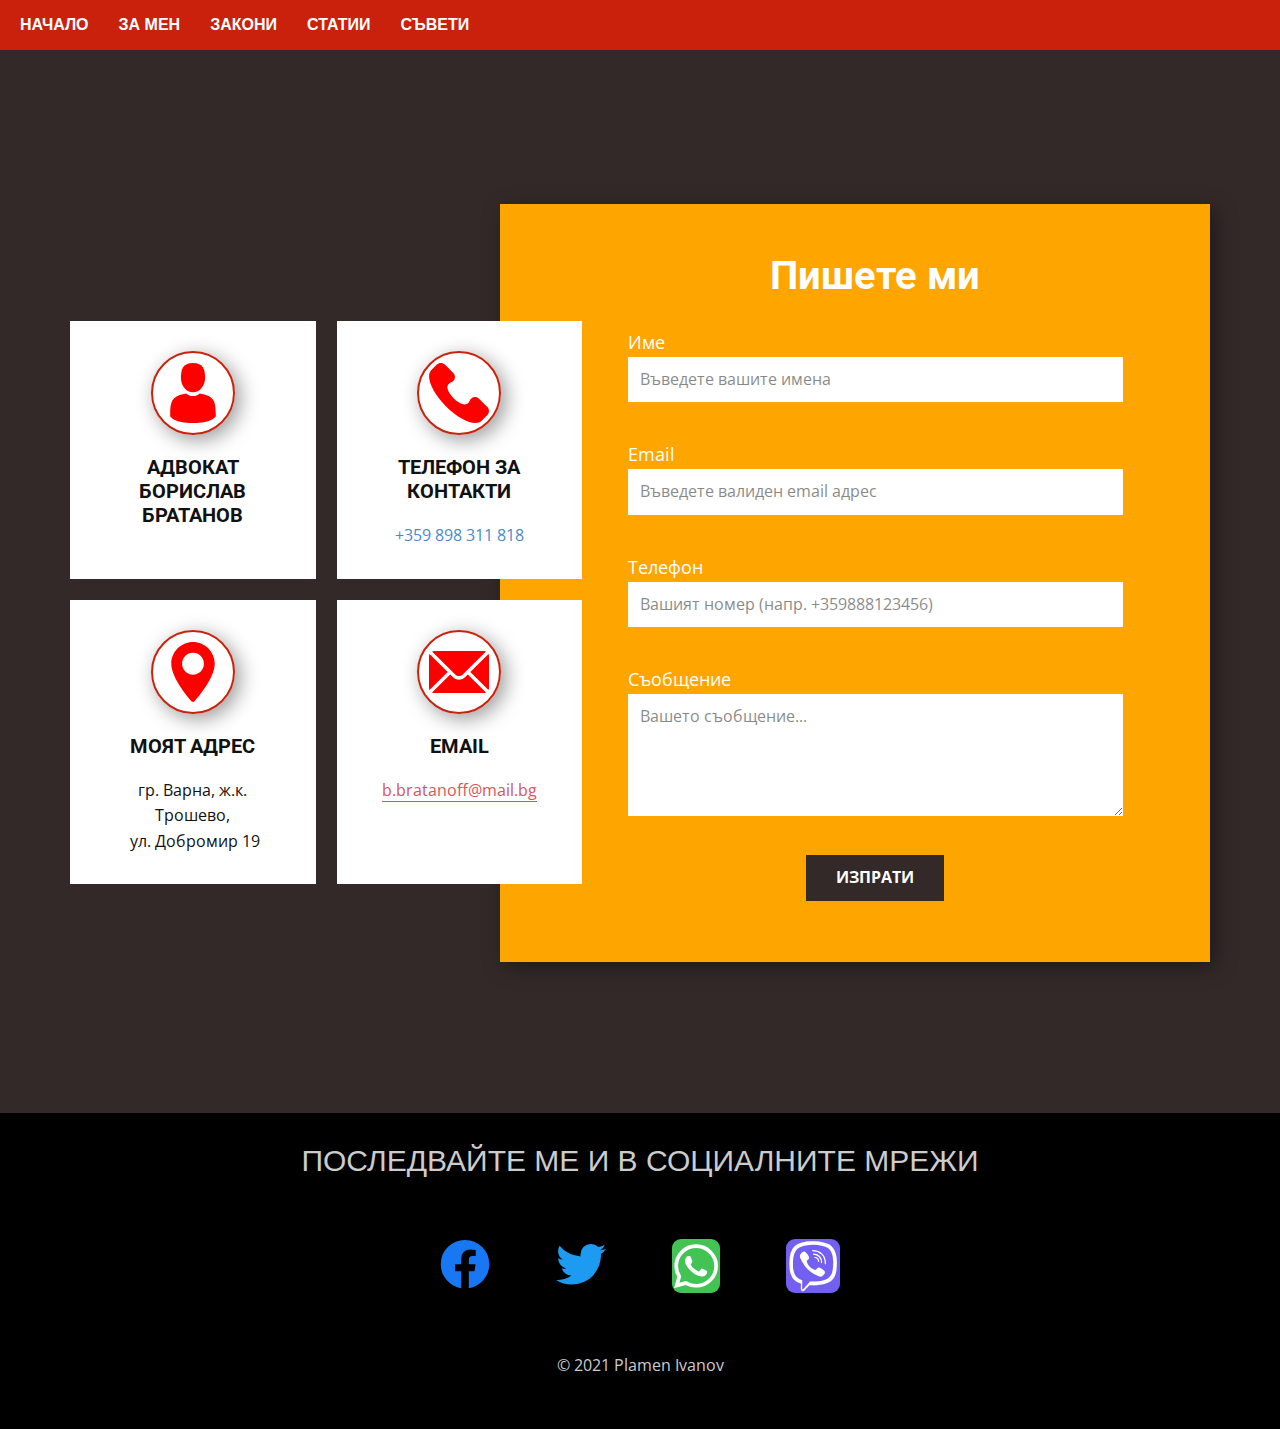
<file: Contact.html>
<!DOCTYPE html>
<html style="font-size: 16px">
  <head>
    <meta name="viewport" content="width=device-width, initial-scale=1.0" />
    <meta charset="utf-8" />
    <meta name="keywords" content="Пишете ми" />
    <meta name="description" content="" />
    <meta name="page_type" content="np-template-header-footer-from-plugin" />
    <title>Контакти</title>
    <link rel="shortcut icon" type="image/jpg" href="images/favicon.png" />
    <link rel="stylesheet" href="styles/nicepage.css" media="screen" />
    <link rel="stylesheet" href="styles/Contact.css" media="screen" />
    <link rel="stylesheet" href="styles/style.css" />
    <link rel="stylesheet"
    href=https://use.fontawesome.com/releases/v5.7.1/css/all.css>
    <script
      class="u-script"
      type="text/javascript"
      src="styles/jquery.js"
      defer=""
    ></script>
    <script
      class="u-script"
      type="text/javascript"
      src="styles/nicepage.js"
      defer=""
    ></script>
    <meta name="generator" content="Nicepage 3.24.3, nicepage.com" />
    <link
      id="u-theme-google-font"
      rel="stylesheet"
      href="https://fonts.googleapis.com/css?family=Roboto:100,100i,300,300i,400,400i,500,500i,700,700i,900,900i|Open+Sans:300,300i,400,400i,600,600i,700,700i,800,800i"
    />

    <script type="application/ld+json">
      {
        "@context": "http://schema.org",
        "@type": "Organization",
        "name": "",
        "logo": "images/default-logo.png"
      }
    </script>
    <meta name="theme-color" content="#478ac9" />
    <meta property="og:title" content="Contact" />
    <meta property="og:type" content="website" />

    <!-- Smartsupp Live Chat script -->
    <script type="text/javascript">
      var _smartsupp = _smartsupp || {};
      _smartsupp.key = "c13fdd3bca5a214f2a500b65d043330d9065aebe";
      window.smartsupp ||
        (function (d) {
          var s,
            c,
            o = (smartsupp = function () {
              o._.push(arguments);
            });
          o._ = [];
          s = d.getElementsByTagName("script")[0];
          c = d.createElement("script");
          c.type = "text/javascript";
          c.charset = "utf-8";
          c.async = true;
          c.src = "https://www.smartsuppchat.com/loader.js?";
          s.parentNode.insertBefore(c, s);
        })(document);
    </script>
  </head>

  <body class="u-body">
    <nav class="menu">
      <ul class="menu-ul">
        <li>
          <a class="go-to-top" href="index.html">начало</a>
        </li>
        <li>
          <a class="about" href="index.html#presentation">за мен</a>
        </li>
        <li>
          <a
            onclick="YNconfirm(); return false"
            href="https://lex.bg/laws/tree/laws"
            >закони</a
          >
        </li>
        <li>
          <a class="go-to-laws" href="index.html#articles">статии</a>
        </li>
        <li>
          <a class="tips" href="index.html#advices">съвети</a>
        </li>
      </ul>
    </nav>
    <section
      class="u-clearfix u-palette-2-dark-3 u-section-1"
      id="carousel_328c"
    >
      <div class="u-clearfix u-sheet u-sheet-1">
        <div
          class="
            u-align-center
            u-container-style
            u-custom-color-3
            u-expanded-width-xs
            u-group
            u-group-1
          "
        >
          <div
            class="u-container-layout u-valign-middle-xl u-container-layout-1"
          >
            <h1 class="u-text u-text-1">Пишете ми</h1>
            <div
              class="
                u-align-left
                u-expanded-width-lg
                u-expanded-width-md
                u-expanded-width-sm
                u-form
                u-form-1
              "
            >
              <form
                action="https://formspree.io/f/xyylnqag"
                method="POST"
                class="
                  u-clearfix u-form-spacing-28 u-form-vertical u-inner-form
                "
                style="padding: 10px"
                source="custom"
                name="form"
              >
                <div class="u-form-group u-form-name u-form-group-1">
                  <label for="name-5a14" class="u-label" wfd-invisible="true"
                    >Име</label
                  >
                  <input
                    type="text"
                    placeholder="Въведете вашите имена"
                    id="name-5a14"
                    name="name"
                    class="u-input u-input-rectangle u-white"
                    required=""
                    maxlength="50"
                  />
                </div>
                <div class="u-form-email u-form-group u-form-group-2">
                  <label for="email-5a14" class="u-label" wfd-invisible="true"
                    >Email</label
                  >
                  <input
                    type="email"
                    placeholder="Въведете валиден email адрес"
                    id="email-5a14"
                    name="email"
                    class="u-input u-input-rectangle u-white"
                    required=""
                    maxlength="50"
                  />
                </div>
                <div class="u-form-group u-form-phone u-form-group-3">
                  <label for="phone-cdcc" class="u-label">Телефон</label>
                  <input
                    type="tel"
                    pattern="\+?\d{0,3}[\s\(\-]?([0-9]{2,3})[\s\)\-]?([\s\-]?)([0-9]{3})[\s\-]?([0-9]{2})[\s\-]?([0-9]{2})"
                    placeholder="Вашият номер (напр. +359888123456)"
                    id="phone-cdcc"
                    name="phone"
                    class="u-input u-input-rectangle u-white"
                    required=""
                    maxlength="24"
                  />
                </div>
                <div class="u-form-group u-form-message u-form-group-4">
                  <label for="message-5a14" class="u-label" wfd-invisible="true"
                    >Съобщение</label
                  >
                  <textarea
                    placeholder="Вашето съобщение..."
                    rows="4"
                    cols="50"
                    id="message-5a14"
                    name="message"
                    class="u-input u-input-rectangle u-white"
                    required=""
                  ></textarea>
                </div>
                <div
                  class="
                    u-align-center u-form-group u-form-submit u-form-group-5
                  "
                >
                  <a
                    href="#"
                    class="
                      u-active-white
                      u-border-none
                      u-btn
                      u-btn-submit
                      u-button-style
                      u-custom-color-4
                      u-hover-white
                      u-text-hover-palette-2-base
                      u-text-white
                      u-btn-1
                    "
                    >изпрати</a
                  >
                  <input
                    type="submit"
                    value="submit"
                    class="u-form-control-hidden"
                    wfd-invisible="true"
                  />
                </div>
                <div
                  class="u-form-send-message u-form-send-success"
                  wfd-invisible="true"
                >
                  Вашето съобщение беше изпратено успешно!
                </div>
                <div
                  class="u-form-send-error u-form-send-message"
                  wfd-invisible="true"
                >
                  Не успяхме да изпратим вашето съобщение. Моля проверете интернет връзката
                  си и опитайте отново.
                </div>
                <input
                  type="hidden"
                  value=""
                  name="recaptchaResponse"
                  wfd-invisible="true"
                />
              </form>
            </div>
          </div>
        </div>
        <div class="u-expanded-width-md u-expanded-width-sm u-list u-list-1">
          <div class="u-repeater u-repeater-1">
            <div
              class="
                u-align-center
                u-container-style
                u-list-item
                u-repeater-item
                u-white
                u-list-item-1
              "
            >
              <div
                class="
                  u-container-layout
                  u-similar-container
                  u-valign-top
                  u-container-layout-2
                "
              >
                <span
                  class="
                    u-border-2
                    u-border-custom-color-1
                    u-icon
                    u-icon-circle
                    u-spacing-10
                    u-text-custom-color-2
                    u-icon-1
                  "
                  ><svg
                    class="u-svg-link"
                    preserveAspectRatio="xMidYMin slice"
                    viewBox="0 0 350 350"
                    style=""
                  >
                    <use
                      xmlns:xlink="http://www.w3.org/1999/xlink"
                      xlink:href="#svg-2667"
                    ></use></svg
                  ><svg
                    class="u-svg-content"
                    viewBox="0 0 350 350"
                    x="0px"
                    y="0px"
                    id="svg-2667"
                    style="enable-background: new 0 0 350 350"
                  >
                    <g>
                      <path
                        d="M175,171.173c38.914,0,70.463-38.318,70.463-85.586C245.463,38.318,235.105,0,175,0s-70.465,38.318-70.465,85.587   C104.535,132.855,136.084,171.173,175,171.173z"
                      ></path>
                      <path
                        d="M41.909,301.853C41.897,298.971,41.885,301.041,41.909,301.853L41.909,301.853z"
                      ></path>
                      <path
                        d="M308.085,304.104C308.123,303.315,308.098,298.63,308.085,304.104L308.085,304.104z"
                      ></path>
                      <path
                        d="M307.935,298.397c-1.305-82.342-12.059-105.805-94.352-120.657c0,0-11.584,14.761-38.584,14.761   s-38.586-14.761-38.586-14.761c-81.395,14.69-92.803,37.805-94.303,117.982c-0.123,6.547-0.18,6.891-0.202,6.131   c0.005,1.424,0.011,4.058,0.011,8.651c0,0,19.592,39.496,133.08,39.496c113.486,0,133.08-39.496,133.08-39.496   c0-2.951,0.002-5.003,0.005-6.399C308.062,304.575,308.018,303.664,307.935,298.397z"
                      ></path>
                    </g></svg
                ></span>
                <h5 class="u-text u-text-2">адвокат<br />борислав братанов</h5>
                <p class="u-text u-text-3">
                  
                </p>
              </div>
            </div>
            <div
              class="
                u-align-center
                u-container-style
                u-list-item
                u-repeater-item
                u-white
                u-list-item-2
              "
            >
              <div
                class="
                  u-container-layout
                  u-similar-container
                  u-valign-top
                  u-container-layout-3
                "
              >
                <span
                  class="
                    u-border-2
                    u-border-custom-color-1
                    u-icon
                    u-icon-circle
                    u-spacing-10
                    u-text-custom-color-2
                    u-icon-2
                  "
                  ><svg
                    class="u-svg-link"
                    preserveAspectRatio="xMidYMin slice"
                    viewBox="0 0 513.64 513.64"
                    style=""
                  >
                    <use
                      xmlns:xlink="http://www.w3.org/1999/xlink"
                      xlink:href="#svg-9786"
                    ></use></svg
                  ><svg
                    class="u-svg-content"
                    viewBox="0 0 513.64 513.64"
                    x="0px"
                    y="0px"
                    id="svg-9786"
                    style="enable-background: new 0 0 513.64 513.64"
                  >
                    <g>
                      <g>
                        <path
                          d="M499.66,376.96l-71.68-71.68c-25.6-25.6-69.12-15.359-79.36,17.92c-7.68,23.041-33.28,35.841-56.32,30.72    c-51.2-12.8-120.32-79.36-133.12-133.12c-7.68-23.041,7.68-48.641,30.72-56.32c33.28-10.24,43.52-53.76,17.92-79.36l-71.68-71.68    c-20.48-17.92-51.2-17.92-69.12,0l-48.64,48.64c-48.64,51.2,5.12,186.88,125.44,307.2c120.32,120.32,256,176.641,307.2,125.44    l48.64-48.64C517.581,425.6,517.581,394.88,499.66,376.96z"
                        ></path>
                      </g>
                    </g></svg
                ></span>
                <h5 class="u-text u-text-4">телефон за контакти</h5>
                <p class="u-text u-text-5">
                  <a
                    href="tel:+359898311818"
                    class="
                      u-active-none
                      u-border-none
                      u-btn
                      u-button-style
                      u-hover-none
                      u-none
                      u-text-palette-1-base
                      u-btn-2
                    "
                    >+359 898 311 818</a
                  >
                </p>
              </div>
            </div>
            <div
              class="
                u-align-center
                u-container-style
                u-list-item
                u-repeater-item
                u-white
                u-list-item-3
              "
            >
              <div
                class="
                  u-container-layout
                  u-similar-container
                  u-valign-top
                  u-container-layout-4
                "
              >
                <span
                  class="
                    u-border-2
                    u-border-custom-color-1
                    u-icon
                    u-icon-circle
                    u-spacing-10
                    u-text-custom-color-2
                    u-icon-3
                  "
                  ><svg
                    class="u-svg-link"
                    preserveAspectRatio="xMidYMin slice"
                    viewBox="0 0 512 512"
                    style=""
                  >
                    <use
                      xmlns:xlink="http://www.w3.org/1999/xlink"
                      xlink:href="#svg-5696"
                    ></use></svg
                  ><svg
                    class="u-svg-content"
                    viewBox="0 0 512 512"
                    x="0px"
                    y="0px"
                    id="svg-5696"
                    style="enable-background: new 0 0 512 512"
                  >
                    <g>
                      <g>
                        <path
                          d="M256,0C153.755,0,70.573,83.182,70.573,185.426c0,126.888,165.939,313.167,173.004,321.035    c6.636,7.391,18.222,7.378,24.846,0c7.065-7.868,173.004-194.147,173.004-321.035C441.425,83.182,358.244,0,256,0z M256,278.719    c-51.442,0-93.292-41.851-93.292-93.293S204.559,92.134,256,92.134s93.291,41.851,93.291,93.293S307.441,278.719,256,278.719z"
                        ></path>
                      </g>
                    </g></svg
                ></span>
                <h5 class="u-text u-text-6">МОЯТ АДРЕС</h5>
                <p class="u-text u-text-7">
                  гр. Варна, ж.к. Трошево,<br />&nbsp;ул. Добромир 19
                </p>
              </div>
            </div>
            <div
              class="
                u-align-center
                u-container-style
                u-list-item
                u-repeater-item
                u-white
                u-list-item-4
              "
            >
              <div
                class="
                  u-container-layout
                  u-similar-container
                  u-valign-top
                  u-container-layout-5
                "
              >
                <span
                  class="
                    u-border-2
                    u-border-custom-color-1
                    u-icon
                    u-icon-circle
                    u-spacing-10
                    u-text-custom-color-2
                    u-icon-4
                  "
                  ><svg
                    class="u-svg-link"
                    preserveAspectRatio="xMidYMin slice"
                    viewBox="0 0 512 512"
                    style=""
                  >
                    <use
                      xmlns:xlink="http://www.w3.org/1999/xlink"
                      xlink:href="#svg-9f82"
                    ></use></svg
                  ><svg
                    class="u-svg-content"
                    viewBox="0 0 512 512"
                    x="0px"
                    y="0px"
                    id="svg-9f82"
                    style="enable-background: new 0 0 512 512"
                  >
                    <g>
                      <g>
                        <path
                          d="M507.49,101.721L352.211,256L507.49,410.279c2.807-5.867,4.51-12.353,4.51-19.279V121    C512,114.073,510.297,107.588,507.49,101.721z"
                        ></path>
                      </g>
                    </g>
                    <g>
                      <g>
                        <path
                          d="M467,76H45c-6.927,0-13.412,1.703-19.279,4.51l198.463,197.463c17.548,17.548,46.084,17.548,63.632,0L486.279,80.51    C480.412,77.703,473.927,76,467,76z"
                        ></path>
                      </g>
                    </g>
                    <g>
                      <g>
                        <path
                          d="M4.51,101.721C1.703,107.588,0,114.073,0,121v270c0,6.927,1.703,13.413,4.51,19.279L159.789,256L4.51,101.721z"
                        ></path>
                      </g>
                    </g>
                    <g>
                      <g>
                        <path
                          d="M331,277.211l-21.973,21.973c-29.239,29.239-76.816,29.239-106.055,0L181,277.211L25.721,431.49    C31.588,434.297,38.073,436,45,436h422c6.927,0,13.412-1.703,19.279-4.51L331,277.211z"
                        ></path>
                      </g>
                    </g></svg
                ></span>
                <h5 class="u-text u-text-8">Email</h5>
                <p class="u-text u-text-9">
                  <a
                    href="mailto:hello@theme.com"
                    class="
                      u-active-none
                      u-border-1
                      u-border-palette-2-base
                      u-btn
                      u-button-link
                      u-button-style
                      u-hover-none
                      u-none
                      u-text-palette-2-base
                      u-btn-3
                    "
                  >
                    b.bratanoff@mail.bg</a
                  >
                </p>
              </div>
            </div>
          </div>
        </div>
      </div>
    </section>

    <footer class="footer">
      <div class="social">
        <div class="footer-title">
          <h3>Последвайте ме и в социалните мрежи</h3>
        </div>

        <ul class="social__media">
          <li>
            <a href="https://www.facebook.com/b.bratanoff.71"><i class="fab fa-facebook"></a></i>
          </li>
            
          <li>
            <a href="https://twitter.com/kardam33"><i class="fab fa-twitter"></i></a>
          </li>

          <li>
            <a href="https://wa.me/359898311818"><i class="fab fa-whatsapp"></i></i></a>
          </li>

          <li>
            <a href="viber://chat?number=+359898311818"><i class="fab fa-viber"></i></a>
          </li>
        </ul>
      </div>

      <div class="copyright">
        <p>© 2021 Plamen Ivanov</p>
      </div>
    </footer>
  </body>
</html>
</file>
<file: styles/responsive.css>
@media only screen and (max-width: 1100px) {
  div.shell {
    width: 100%;
  }

  .slogan {
    bottom: 0;
    top: 10px;
  }

  ul.menu-ul {
    justify-content: space-evenly;
  }

  article.bio,
  article.bio-english {
    width: 73%;
    margin: auto;
  }

  body > div:nth-child(4) > section {
    display: flex;
    flex-flow: column wrap;
    margin: auto;
    padding: 0;
    background-repeat: repeat;
  }

  div.avatar {
    width: 40%;
    margin: 70px auto;
  }

  section.contact {
    max-width: 100%;
    margin: 90px auto;
  }

  form.form {
    max-width: 80%;
    margin: 30px auto;
    padding: 12px;
  }

  .form input,
  .form textarea {
    padding: 12px;
    font-size: 16px;
  }

  section.contact {
    margin: 10em auto;
    width: 80%;
  }

  section.presentation {
    padding: 30px 84px 30px;
  }

  div.laws-wrapper {
    flex-flow: column;
  }

  article.law {
    width: 100%;
    margin: 0 auto 3em auto;
  }

  div.wrap.active {
    max-width: 90%;
  }

  div.wrap.active,
  div.wrap.criminal.active,
  div.wrap.family.active,
  div.wrap.citizen.active,
  div.wrap.company.active,
  div.wrap.bank.active {
    left: 2.8em;
  }
}

@media only screen and (max-width: 414px) {
  * {
    box-sizing: border-box;
  }

  nav.menu {
    height: auto;
    position: static;
    justify-content: center;
  }

  nav.menu .menu-ul {
    flex-flow: column wrap;
    padding-left: 0;
  }

  nav.menu .menu-ul li {
    padding: 0 0 8px 0;
  }

  div.separator img {
    width: 20%;
  }

  div.shell {
    width: 100%;
  }

  body > div:nth-child(4) > section {
    display: flex;
    flex-flow: column wrap;
    margin: auto;
    padding: 0;
    background-repeat: repeat;
  }

  article.bio,
  .avatar,
  article.bio-english {
    width: 80%;
    margin: auto;
    text-align: center;
  }

  div.m-scroll {
    width: 100%;
  }

  div.avatar {
    width: 80%;
    padding: 40px 0;
    margin: auto;
  }

  div.avatar img {
    height: 30%;
  }

  section.contact {
    width: 100%;
    margin: 40px 0;
  }

  section.presentation {
    padding: 0;
  }

  article.bratanoff-presentation {
    border-radius: 0;
    padding: 40px 60px;
    text-align: center;
  }

  div.laws-wrapper {
    flex-flow: column;
  }

  article.law {
    width: 100%;
    margin-bottom: 3em;
  }

  div.wrap.active {
    max-width: 400px;
  }

  div.wrap.active,
  div.wrap.criminal.active,
  div.wrap.family.active,
  div.wrap.citizen.active,
  div.wrap.company.active,
  div.wrap.bank.active {
    left: -3.3em;
    top: -20em;
  }

  div.conclusion {
    max-width: 100%;
  }

  div.carousel {
    max-width: 90%;
  }

  div.carousel__item-body {
    height: auto;
  }

  div.carousel__item-head {
    display: none;
  }

  div.carousel__item-body {
    font-size: 16px;
    padding: 10px;
  }
}
</file>
<file: styles/style.css>
@import url("https://fonts.googleapis.com/css2?family=Ledger&display=swap");

body {
  background: #f9f9fb;
}

.shell {
  width: 80%;
  margin: auto;
}

/* -------------------------------------------------------------------- *\
  Menu (NAV)
\* -------------------------------------------------------------------- */

/* -------------------------------------------------------------------- *\
  Shimmer effect
\* -------------------------------------------------------------------- */

.bratanoff-shimmer {
  margin-left: 12em;
}

.shimmer {
  font-family: "Lato";
  font-weight: 300;
  padding: 0 140px 0 0;
  font-size: 2em;
  margin: 0 auto;
  display: inline;
  margin-bottom: 0;
}

.shimmer {
  text-align: center;
  color: rgba(255, 255, 255, 0.1);
  background: -webkit-gradient(
    linear,
    left top,
    right top,
    from(#222),
    to(#222),
    color-stop(0.5, #fff)
  );
  background: -moz-gradient(
    linear,
    left top,
    right top,
    from(#222),
    to(#222),
    color-stop(0.5, #fff)
  );
  background: gradient(
    linear,
    left top,
    right top,
    from(#222),
    to(#222),
    color-stop(0.5, #fff)
  );
  -webkit-background-size: 125px 100%;
  -moz-background-size: 125px 100%;
  background-size: 125px 100%;
  -webkit-background-clip: text;
  -moz-background-clip: text;
  background-clip: text;
  -webkit-animation-name: shimmer;
  -moz-animation-name: shimmer;
  animation-name: shimmer;
  -webkit-animation-duration: 2s;
  -moz-animation-duration: 2s;
  animation-duration: 2s;
  -webkit-animation-iteration-count: infinite;
  -moz-animation-iteration-count: infinite;
  animation-iteration-count: infinite;
  background-repeat: no-repeat;
  background-position: 0 0;
  background-color: #222;
}
@-moz-keyframes shimmer {
  0% {
    background-position: top left;
  }
  100% {
    background-position: top right;
  }
}
@-webkit-keyframes shimmer {
  0% {
    background-position: top left;
  }
  100% {
    background-position: top right;
  }
}
@-o-keyframes shimmer {
  0% {
    background-position: top left;
  }
  100% {
    background-position: top right;
  }
}
@keyframes shimmer {
  0% {
    background-position: top left;
  }
  100% {
    background-position: top right;
  }
}

.menu {
  color: #000;
  height: 50px;
  width: 100%;
  background: #000;
  display: flex;
  align-items: center;
  justify-content: space-between;
  position: sticky;
  top: 0;
  z-index: 1;
}

.contact li a {
  text-decoration: none;
}

.menu-ul {
  display: flex;
  justify-content: flex-end;
  text-transform: uppercase;
  color: #fff;
  list-style: none;
  align-items: center;
  margin-right: 1em;
  font-weight: 600;
}

.menu-ul a {
  color: #fff;
  text-decoration: none;
  font-family: "Arial";
}

.menu a:visited {
  color: #fff;
}

.menu-ul li + li {
  padding-left: 30px;
}

.menu-ul li a:hover {
  color: #c9210b;
  cursor: pointer;
}

.header {
  background: #c9210b;
  color: #666464;
}

.logo {
  width: 5%;
  padding: 15px 10px 10px;
  display: inline-block;
}

img {
  width: 100%;
  height: 100%;
}

.slogan {
  position: relative;
  bottom: 10px;
  width: 90%;
  margin-bottom: 15px;
  display: inline-block;
  text-align: center;
  color: #000;
  font-family: Arial, Helvetica, sans-serif;
}

.slogan h1 {
  margin: 0 auto;
  font-size: 18px;
}

.avatar {
  width: 20%;
  height: 50%;
  margin-left: 2.5em;
}

.avatar img {
  width: 100%;
  border-radius: 50%;
}

.bio {
  margin-left: 8.5%;
  background: rgb(160, 1, 1);
  border-radius: 8px;
  padding: 10px 30px;
  font-size: 16px;
  text-align: center;
}

.title {
  text-align: center;
}

.english {
  background: #8f8786;
}

.intro {
  display: flex;
  align-items: center;
  background-repeat: no-repeat;
  padding: 100px 50px;
  color: #fff;
}

/* -------------------------------------------------------------------- *\
  Scrolling text
\* -------------------------------------------------------------------- */

@keyframes scrollText {
  from {
    transform: translateX(0%);
  }
  to {
    transform: translateX(-50%);
  }
}

.m-scroll {
  display: flex;
  position: relative;
  margin: 50px 0;
  color: red;
  background: #ddd848;
  width: 109%;
  height: 50px;
  line-height: 50px;
  overflow: hidden;
  z-index: 1;
}

.m-scroll__title {
  display: flex;
  position: absolute;
  top: 0;
  left: 0;
  align-items: center;
  justify-content: flex-start;
  width: 100%;
  height: 100%;
  white-space: nowrap;
  transform: scale(2);
  transition: all 1s ease;
}

.scroll-wrapper {
  display: flex;
  animation: scrollText 20s infinite linear;
}

.black-dash {
  color: black;
}

/* div:hover {
  animation-play-state: paused;
} */

/* -------------------------------------------------------------------- *\
	Contact form
\* -------------------------------------------------------------------- */

.contact {
  color: #000;
  background: #ddd848;
  border-radius: 8px;
  max-width: 30%;
  margin-left: 3em;
}

.contact ul {
  list-style: none;
  padding-left: 6%;
}

.contact p,
.address {
  display: inline-block;
  font-size: 20px;
  vertical-align: middle;
  padding-left: 10px;
  margin: 10px 0;
}

.fa {
  color: darkblue;
  border-radius: 50%;
  background: rgba(255, 255, 255, 0.15);
  align-items: center;
  padding: 10px;
  font-size: 24px;
}

.lawyer_name p {
  text-transform: uppercase;
  font-size: 20px;
}

.address {
  width: 80%;
}

.form {
  display: flex;
  flex-direction: column;
  max-width: 350px;
  margin: auto;
}

#my-form-status {
  font-size: 15px;
  text-transform: uppercase;
  font-family: "Arial", sans-serif;
  font-weight: 600;
  color: green;
  text-align: center;
}

label {
  font-size: 18px;
}

input,
textarea {
  border: 1px solid gray;
  border-radius: 5px;
  padding: 8px;
  margin-bottom: 10px;
}

input[type="submit"] {
  background-color: rgb(160, 1, 1);
  color: white;
  padding: 12px 20px;
  border: none;
  border-radius: 4px;
  cursor: pointer;
  text-transform: uppercase;
}

input[type="submit"]:hover {
  background-color: red;
}

label {
  padding-bottom: 5px;
}

/* -------------------------------------------------------------------- *\
	Presentation
\* -------------------------------------------------------------------- */

.presentation {
  padding: 200px 300px 200px;
}

.separator {
  text-align: center;
  padding: 4em 0;
}

.separator img {
  width: 10%;
}

.bratanoff-presentation {
  background: #ffc90e;
  font-size: 16px;
}

.bratanoff-presentation {
  padding: 40px 100px;
  border-radius: 8px;
  font-family: "Ledger", serif;
}

/* -------------------------------------------------------------------- *\
	Types law
\* -------------------------------------------------------------------- */

.types-laws {
  padding: 40em 50px 2em;
}

.laws-wrapper {
  display: flex;
  justify-content: space-between;
}

.law {
  display: flex;
  flex-direction: column;
  justify-content: space-between;
  padding-bottom: 20px;
  background: red;
  width: 12.5%;
  border-radius: 8px;
  border: 2px solid black;
  position: relative;
  text-align: center;
  align-items: center;
}

.law h2 {
  font-size: 20px;
  color: #fff;
  max-width: 85%;
}

.view-btn {
  margin-top: 138px;
  cursor: pointer;
  max-width: 80%;
  font-family: "Arial";
  background-color: grey;
  font-size: 12px;
  color: #fff;
  border-radius: 8px;
  display: block;
  text-decoration: none;
  padding: 14px 20px;
  text-transform: uppercase;
  text-align: center;
  font-weight: 800;
  border: 2px solid grey;
}

.btn-active {
  background: rgb(177, 177, 177);
  border: 2px solid #fff;
  box-shadow: 1px 1px 10px 5px #fff;
}

.view-btn:hover {
  border: none;
  border: 2px solid #fff;
  background-color: rgb(177, 177, 177);
}

/* -------------------------------------------------------------------- *\
	Pop-up
\* -------------------------------------------------------------------- */

.popup {
  display: relative;
}

.content h2 {
  color: #007fed;
  font-weight: bold;
  border-bottom: 1px solid #eee;
  padding-bottom: 15px;
  margin-bottom: 15px;
  text-align: center;
  margin: auto;
}

.content p {
  color: #001818;
}

.wrap {
  position: absolute;
  overflow: hidden;
  top: 10%;
  right: 10%;
  bottom: 85px;
  left: 10%;
  padding: 20px 50px;
  display: block;
  border-radius: 4px;
  transform: translateY(20px);
  transition: all 0.5s;
  visibility: hidden;
}

.wrap .content {
  opacity: 0;
}
.wrap:before {
  position: absolute;
  width: 1px;
  height: 1px;
  background: white;
  content: "";
  bottom: 10px;
  left: 50%;
  top: 95%;
  color: #fff;
  -webkit-transition: all 600ms cubic-bezier(0.215, 0.61, 0.355, 1);
  transition: all 600ms cubic-bezier(0.215, 0.61, 0.355, 1);
}

.wrap.active {
  position: absolute;
  text-align: left;
  top: -30em;
  display: block;
  visibility: visible;
  box-shadow: 2px 3px 16px silver;
  transition: all 600ms;
  transform: translateY(0px);
  transition: all 0.5s;
  width: 109em;
  z-index: 1;
  background: #fff;
}
.wrap.active:before {
  height: 160em;
  width: 2000px;
  top: 50%;
  left: 50%;
  margin-left: -1000px;
  margin-top: -1000px;
  display: block;
  -webkit-transition: all 600ms cubic-bezier(0.215, 0.61, 0.355, 1);
  transition: all 600ms cubic-bezier(0.215, 0.61, 0.355, 1);
}
.wrap.active .content {
  position: relative;
  z-index: 1;
  opacity: 1;
  transition: all 600ms cubic-bezier(0.55, 0.055, 0.675, 0.19);
}

.rhombus-list-style {
  list-style-type: none;
  list-style-image: url("../images/rhombus-icon.png");
}

.rhombus-list-style li {
  padding: 5px 0 0 20px;
}

.wrap.criminal.active {
  left: -18em;
}

.wrap.citizen.active {
  left: -57.5em;
}

.wrap.company.active {
  left: -77em;
}

.wrap.family.active {
  left: -38em;
}

.wrap.bank.active {
  left: -96.5em;
}

.alphabetical li {
  list-style-type: upper-alpha;
  padding-bottom: 5px;
}

.hide-scrollbar::-webkit-scrollbar {
  display: none;
}

.conclusion {
  margin: auto;
  background-color: #efefef;
  max-width: 60%;
  border-radius: 8px;
  margin-top: 30px;
}

.conclusion p {
  text-align: center;
  padding: 10px;
  font-size: 18px;
}

/* -------------------------------------------------------------------- *\
	ROULETTE
\* -------------------------------------------------------------------- */

*,
*::before,
*::after {
  -webkit-box-sizing: border-box;
  box-sizing: border-box;
}

.protect-your-rights {
  font-family: "Work Sans", sans-serif;
  font-weight: 400;
  height: 100vh;
  background-repeat: no-repeat;
  background-position: center center;
}

.wrapper {
  height: 100%;
  width: 100%;
  display: -webkit-box;
  display: -ms-flexbox;
  display: flex;
  -webkit-box-pack: center;
  -ms-flex-pack: center;
  justify-content: center;
}

.carousel {
  position: relative;
  width: 100%;
  max-width: 60%;
  display: -webkit-box;
  display: -ms-flexbox;
  display: flex;
  -webkit-box-pack: center;
  -ms-flex-pack: center;
  justify-content: center;
  -webkit-box-orient: vertical;
  -webkit-box-direction: normal;
  -ms-flex-direction: column;
  flex-direction: column;
}

.carousel__item-body p:nth-child(1) {
  color: white;
}

.carousel__item-body p:nth-child(3) {
  font-weight: 600;
}

.carousel__item {
  display: -webkit-box;
  display: -ms-flexbox;
  display: flex;
  -webkit-box-align: center;
  -ms-flex-align: center;
  align-items: center;
  position: absolute;
  width: 100%;
  padding: 0 12px;
  opacity: 0;
  -webkit-filter: drop-shadow(0 2px 2px #555);
  filter: drop-shadow(0 2px 2px #555);
  will-change: transform, opacity;
  -webkit-animation: carousel-animate-vertical 240s linear infinite;
  animation: carousel-animate-vertical 240s linear infinite;
}

.carousel__item:nth-child(1) {
  -webkit-animation-delay: calc(11.42857s * -1);
  animation-delay: calc(11.42857s * -1);
}

.carousel__item:nth-child(2) {
  -webkit-animation-delay: calc(11.42857s * 0);
  animation-delay: calc(11.42857s * 0);
}

.carousel__item:nth-child(3) {
  -webkit-animation-delay: calc(11.42857s * 1);
  animation-delay: calc(11.42857s * 1);
}

.carousel__item:nth-child(4) {
  -webkit-animation-delay: calc(11.42857s * 2);
  animation-delay: calc(11.42857s * 2);
}

.carousel__item:nth-child(5) {
  -webkit-animation-delay: calc(11.42857s * 3);
  animation-delay: calc(11.42857s * 3);
}

.carousel__item:nth-child(6) {
  -webkit-animation-delay: calc(11.42857s * 4);
  animation-delay: calc(11.42857s * 4);
}

.carousel__item:nth-child(7) {
  -webkit-animation-delay: calc(11.42857s * 5);
  animation-delay: calc(11.42857s * 5);
}

.carousel__item:nth-child(8) {
  -webkit-animation-delay: calc(11.42857s * 6);
  animation-delay: calc(11.42857s * 6);
}

.carousel__item:nth-child(9) {
  -webkit-animation-delay: calc(11.42857s * 7);
  animation-delay: calc(11.42857s * 7);
}

.carousel__item:nth-child(10) {
  -webkit-animation-delay: calc(11.42857s * 8);
  animation-delay: calc(11.42857s * 8);
}

.carousel__item:nth-child(11) {
  -webkit-animation-delay: calc(11.42857s * 9);
  animation-delay: calc(11.42857s * 9);
}

.carousel__item:nth-child(12) {
  -webkit-animation-delay: calc(11.42857s * 10);
  animation-delay: calc(11.42857s * 10);
}

.carousel__item:nth-child(13) {
  -webkit-animation-delay: calc(11.42857s * 11);
  animation-delay: calc(11.42857s * 11);
}

.carousel__item:nth-child(14) {
  -webkit-animation-delay: calc(11.42857s * 12);
  animation-delay: calc(11.42857s * 12);
}

.carousel__item:nth-child(15) {
  -webkit-animation-delay: calc(11.42857s * 13);
  animation-delay: calc(11.42857s * 13);
}

.carousel__item:nth-child(16) {
  -webkit-animation-delay: calc(11.42857s * 14);
  animation-delay: calc(11.42857s * 14);
}

.carousel__item:nth-child(17) {
  -webkit-animation-delay: calc(11.42857s * 15);
  animation-delay: calc(11.42857s * 15);
}

.carousel__item:nth-child(18) {
  -webkit-animation-delay: calc(11.42857s * 16);
  animation-delay: calc(11.42857s * 16);
}

.carousel__item:nth-child(19) {
  -webkit-animation-delay: calc(11.42857s * 17);
  animation-delay: calc(11.42857s * 17);
}

.carousel__item:nth-child(20) {
  -webkit-animation-delay: calc(11.42857s * 18);
  animation-delay: calc(11.42857s * 18);
}

.carousel__item:last-child {
  -webkit-animation-delay: calc(-11.42857s * 2);
  animation-delay: calc(-11.42857s * 2);
}

.carousel__item-head {
  border-radius: 50%;
  background-color: #f7bf50;
  width: 90px;
  height: 90px;
  padding: 14px;
  position: relative;
  margin-right: -45px;
  -ms-flex-negative: 0;
  flex-shrink: 0;
  display: -webkit-box;
  display: -ms-flexbox;
  display: flex;
  -webkit-box-align: center;
  -ms-flex-align: center;
  align-items: center;
  -webkit-box-pack: center;
  -ms-flex-pack: center;
  justify-content: center;
  font-size: 50px;
}

.carousel__item-body {
  width: 100%;
  background: #7f7f7f;
  font-size: 20px;
  height: 30vh;
  border-radius: 8px;
  padding: 30px 20px 16px 70px;
  text-align: center;
}

.title {
  text-transform: uppercase;
  font-size: 20px;
  margin-top: 10px;
}

@-webkit-keyframes carousel-animate-vertical {
  0% {
    -webkit-transform: translateY(-100%) scale(0.5);
    transform: translateY(-100%) scale(0.5);
    opacity: 0;
    visibility: hidden;
  }
  0.4%,
  4.7619% {
    -webkit-transform: translateY(-100%) scale(0.7);
    transform: translateY(-100%) scale(0.7);
    opacity: 0.4;
    visibility: visible;
  }
  5.1619%,
  9.52381% {
    -webkit-transform: translateY(0) scale(1);
    transform: translateY(0) scale(1);
    opacity: 1;
    visibility: visible;
  }
  9.92381%,
  14.28571% {
    -webkit-transform: translateY(100%) scale(0.7);
    transform: translateY(100%) scale(0.7);
    opacity: 0.4;
    visibility: visible;
  }
  14.68571% {
    -webkit-transform: translateY(100%) scale(0.5);
    transform: translateY(100%) scale(0.5);
    opacity: 0;
    visibility: visible;
  }
  100% {
    -webkit-transform: translateY(100%) scale(0.5);
    transform: translateY(100%) scale(0.5);
    opacity: 0;
    visibility: hidden;
  }
}

@keyframes carousel-animate-vertical {
  0% {
    -webkit-transform: translateY(-100%) scale(0.5);
    transform: translateY(-100%) scale(0.5);
    opacity: 0;
    visibility: hidden;
  }
  0.4%,
  4.7619% {
    -webkit-transform: translateY(-100%) scale(0.7);
    transform: translateY(-100%) scale(0.7);
    opacity: 0.4;
    visibility: visible;
  }
  5.1619%,
  9.52381% {
    -webkit-transform: translateY(0) scale(1);
    transform: translateY(0) scale(1);
    opacity: 1;
    visibility: visible;
  }
  9.92381%,
  14.28571% {
    -webkit-transform: translateY(100%) scale(0.7);
    transform: translateY(100%) scale(0.7);
    opacity: 0.4;
    visibility: visible;
  }
  14.68571% {
    -webkit-transform: translateY(100%) scale(0.5);
    transform: translateY(100%) scale(0.5);
    opacity: 0;
    visibility: visible;
  }
  100% {
    -webkit-transform: translateY(100%) scale(0.5);
    transform: translateY(100%) scale(0.5);
    opacity: 0;
    visibility: hidden;
  }
}

/* -------------------------------------------------------------------- *\
	Footer
\* -------------------------------------------------------------------- */

.footer {
  background-color: #000;
}

.footer ul {
  list-style: none;
}

.fab {
  font-size: 50px;
}

.fa-facebook {
  font-size: 50px;
  color: #1877f2;
}

.fa-facebook:hover {
  color: #619eee;
}

.fa-twitter {
  color: #1d9bf0;
}

.fa-twitter:hover {
  color: #7dc2f0;
}

.fa-whatsapp {
  color: #fff;
  background: #43c354;
  border-radius: 9px;
  padding: 2px;
}

.fa-whatsapp:hover {
  background: #61ee74;
}

.fa-viber {
  color: #fff;
  background: #7360f2;
  border-radius: 9px;
  padding: 2px;
}

.fa-viber:hover {
  background: #998afa;
}

.fa-telegram-plane {
  color: #fff;
  border-radius: 50%;
  padding: 5px 10px 0 3px;
  background: #29a0dc;
}

.social__media {
  display: flex;
  max-width: 400px;
  justify-content: space-between;
  padding: 40px 0;
  margin: 0 auto;
}

.copyright {
  text-align: center;
}

.copyright p {
  color: rgb(204, 204, 204);
  padding-bottom: 50px;
}

.footer-title {
  text-align: center;
}

.footer-title h3 {
  text-transform: uppercase;
  margin: 0;
  color: rgb(204, 204, 204);
  padding-top: 30px;
  font-family: "Arial";
}

.copyright a {
  color: #fff;
  text-decoration: none;
}

.copyright a:hover {
  color: #7360f2;
  text-decoration: underline;
}
</file>
